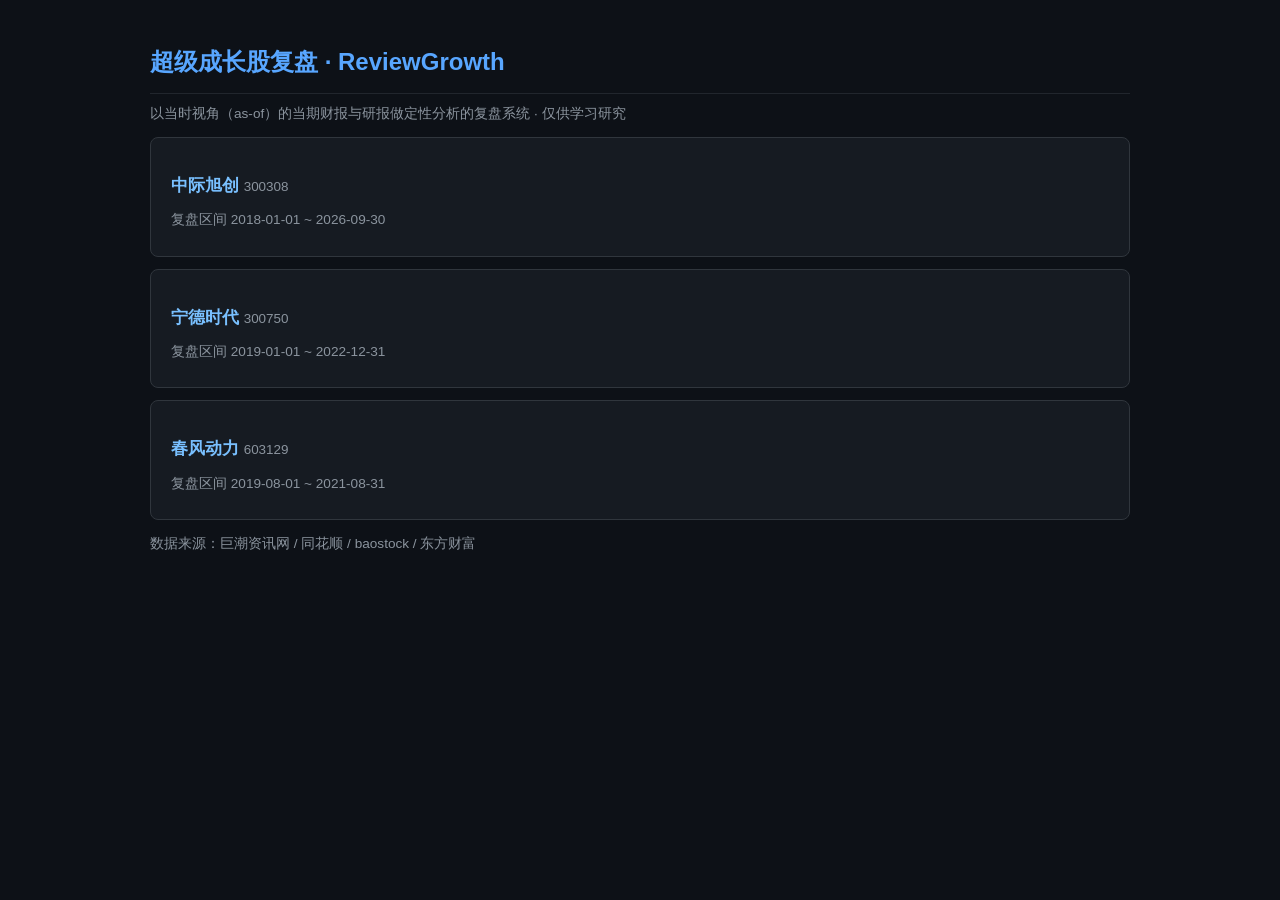
<file: docs/index.html>
<!DOCTYPE html><html lang="zh-CN"><head><meta charset="UTF-8"><meta name="viewport" content="width=device-width,initial-scale=1"><title>超级成长股复盘</title><style>*{margin:0;padding:0;box-sizing:border-box}
body{font-family:-apple-system,"PingFang SC","Microsoft YaHei",sans-serif;background:#0d1117;color:#c9d1d9;padding:24px;line-height:1.7}
.wrap{max-width:980px;margin:0 auto}
h1{color:#58a6ff;font-size:1.5em;margin:18px 0 8px;border-bottom:1px solid #21262d;padding-bottom:10px}
h2{color:#58a6ff;font-size:1.2em;margin:26px 0 10px;padding-bottom:6px;border-bottom:1px solid #21262d}
h3{color:#79c0ff;font-size:1.05em;margin:18px 0 8px}
a{color:#58a6ff;text-decoration:none}a:hover{text-decoration:underline}
table{border-collapse:collapse;width:100%;margin:10px 0 18px;font-size:.84em}
th,td{border:1px solid #30363d;padding:6px 8px;text-align:left;vertical-align:top}
th{background:#161b22;color:#8b949e;font-weight:600;white-space:nowrap}
tr:nth-child(even){background:#161b22}
blockquote{border-left:4px solid #30363d;color:#8b949e;padding:4px 14px;margin:10px 0;font-size:.9em}
hr{border:none;border-top:1px solid #30363d;margin:22px 0}
ul,ol{padding-left:26px;margin:8px 0}p{margin:8px 0}
.nav{margin-bottom:16px;font-size:.9em}.sub{color:#8b949e;font-size:.85em}
.up{color:#3fb950}.down{color:#f85149}.card{display:block;border:1px solid #30363d;border-radius:8px;padding:16px 20px;margin:12px 0;background:#161b22}.card:hover{border-color:#58a6ff}.code{color:#8b949e;font-size:.8em;font-weight:400}</style></head><body><div class='wrap'><h1>超级成长股复盘 · ReviewGrowth</h1><p class='sub'>以当时视角（as-of）的当期财报与研报做定性分析的复盘系统 · 仅供学习研究</p><a class="card" href="review.html?code=300308"><h3>中际旭创 <span class="code">300308</span></h3><p class="sub">复盘区间 2018-01-01 ~ 2026-09-30</p></a><a class="card" href="review.html?code=300750"><h3>宁德时代 <span class="code">300750</span></h3><p class="sub">复盘区间 2019-01-01 ~ 2022-12-31</p></a><a class="card" href="review.html?code=603129"><h3>春风动力 <span class="code">603129</span></h3><p class="sub">复盘区间 2019-08-01 ~ 2021-08-31</p></a><p class='sub'>数据来源：巨潮资讯网 / 同花顺 / baostock / 东方财富</p></div></body></html>
</file>
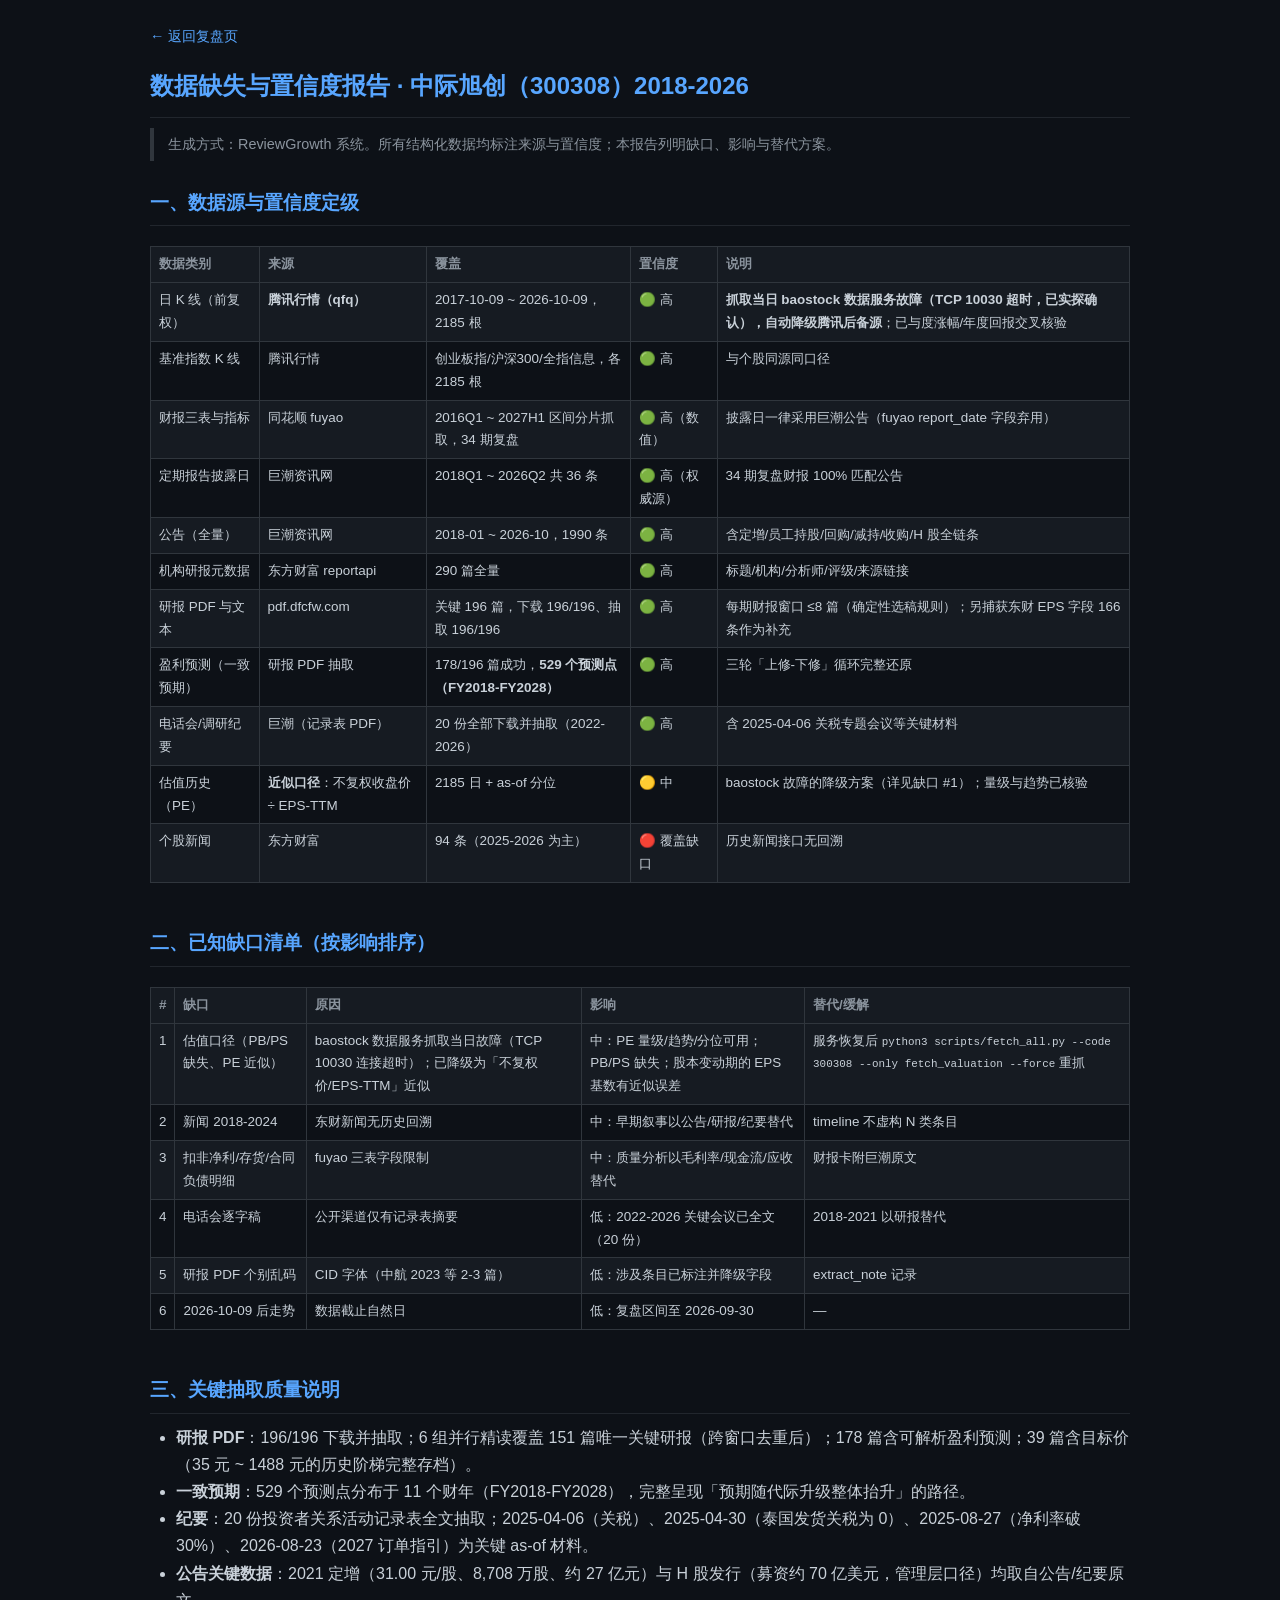
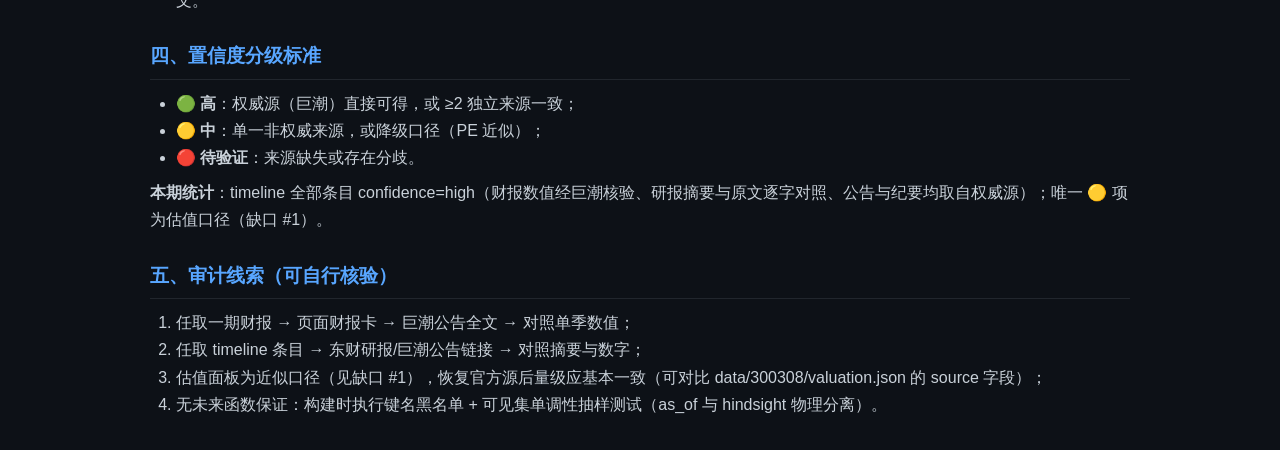
<file: docs/data/300308/confidence.html>
<!DOCTYPE html><html lang="zh-CN"><head><meta charset="UTF-8"><meta name="viewport" content="width=device-width,initial-scale=1"><title>中际旭创 · 数据缺失与置信度报告 · 中际旭创（300308）2018-2026</title><style>*{margin:0;padding:0;box-sizing:border-box}
body{font-family:-apple-system,"PingFang SC","Microsoft YaHei",sans-serif;background:#0d1117;color:#c9d1d9;padding:24px;line-height:1.7}
.wrap{max-width:980px;margin:0 auto}
h1{color:#58a6ff;font-size:1.5em;margin:18px 0 8px;border-bottom:1px solid #21262d;padding-bottom:10px}
h2{color:#58a6ff;font-size:1.2em;margin:26px 0 10px;padding-bottom:6px;border-bottom:1px solid #21262d}
h3{color:#79c0ff;font-size:1.05em;margin:18px 0 8px}
a{color:#58a6ff;text-decoration:none}a:hover{text-decoration:underline}
table{border-collapse:collapse;width:100%;margin:10px 0 18px;font-size:.84em}
th,td{border:1px solid #30363d;padding:6px 8px;text-align:left;vertical-align:top}
th{background:#161b22;color:#8b949e;font-weight:600;white-space:nowrap}
tr:nth-child(even){background:#161b22}
blockquote{border-left:4px solid #30363d;color:#8b949e;padding:4px 14px;margin:10px 0;font-size:.9em}
hr{border:none;border-top:1px solid #30363d;margin:22px 0}
ul,ol{padding-left:26px;margin:8px 0}p{margin:8px 0}
.nav{margin-bottom:16px;font-size:.9em}.sub{color:#8b949e;font-size:.85em}
.up{color:#3fb950}.down{color:#f85149}</style></head><body><div class="wrap"><div class="nav"><a href="../../review.html?code=300308">← 返回复盘页</a></div><h1>数据缺失与置信度报告 · 中际旭创（300308）2018-2026</h1>
<blockquote>生成方式：ReviewGrowth 系统。所有结构化数据均标注来源与置信度；本报告列明缺口、影响与替代方案。</blockquote>
<h2>一、数据源与置信度定级</h2>
<div style="overflow-x:auto"><table><tr><th>数据类别</th><th>来源</th><th>覆盖</th><th>置信度</th><th>说明</th></tr><tr><td>日 K 线（前复权）</td><td><b>腾讯行情（qfq）</b></td><td>2017-10-09 ~ 2026-10-09，2185 根</td><td>🟢 高</td><td><b>抓取当日 baostock 数据服务故障（TCP 10030 超时，已实探确认），自动降级腾讯后备源</b>；已与度涨幅/年度回报交叉核验</td></tr><tr><td>基准指数 K 线</td><td>腾讯行情</td><td>创业板指/沪深300/全指信息，各 2185 根</td><td>🟢 高</td><td>与个股同源同口径</td></tr><tr><td>财报三表与指标</td><td>同花顺 fuyao</td><td>2016Q1 ~ 2027H1 区间分片抓取，34 期复盘</td><td>🟢 高（数值）</td><td>披露日一律采用巨潮公告（fuyao report_date 字段弃用）</td></tr><tr><td>定期报告披露日</td><td>巨潮资讯网</td><td>2018Q1 ~ 2026Q2 共 36 条</td><td>🟢 高（权威源）</td><td>34 期复盘财报 100% 匹配公告</td></tr><tr><td>公告（全量）</td><td>巨潮资讯网</td><td>2018-01 ~ 2026-10，1990 条</td><td>🟢 高</td><td>含定增/员工持股/回购/减持/收购/H 股全链条</td></tr><tr><td>机构研报元数据</td><td>东方财富 reportapi</td><td>290 篇全量</td><td>🟢 高</td><td>标题/机构/分析师/评级/来源链接</td></tr><tr><td>研报 PDF 与文本</td><td>pdf.dfcfw.com</td><td>关键 196 篇，下载 196/196、抽取 196/196</td><td>🟢 高</td><td>每期财报窗口 ≤8 篇（确定性选稿规则）；另捕获东财 EPS 字段 166 条作为补充</td></tr><tr><td>盈利预测（一致预期）</td><td>研报 PDF 抽取</td><td>178/196 篇成功，<b>529 个预测点（FY2018-FY2028）</b></td><td>🟢 高</td><td>三轮「上修-下修」循环完整还原</td></tr><tr><td>电话会/调研纪要</td><td>巨潮（记录表 PDF）</td><td>20 份全部下载并抽取（2022-2026）</td><td>🟢 高</td><td>含 2025-04-06 关税专题会议等关键材料</td></tr><tr><td>估值历史（PE）</td><td><b>近似口径</b>：不复权收盘价 ÷ EPS-TTM</td><td>2185 日 + as-of 分位</td><td>🟡 中</td><td>baostock 故障的降级方案（详见缺口 #1）；量级与趋势已核验</td></tr><tr><td>个股新闻</td><td>东方财富</td><td>94 条（2025-2026 为主）</td><td>🔴 覆盖缺口</td><td>历史新闻接口无回溯</td></tr></table></div>
<h2>二、已知缺口清单（按影响排序）</h2>
<div style="overflow-x:auto"><table><tr><th>#</th><th>缺口</th><th>原因</th><th>影响</th><th>替代/缓解</th></tr><tr><td>1</td><td>估值口径（PB/PS 缺失、PE 近似）</td><td>baostock 数据服务抓取当日故障（TCP 10030 连接超时）；已降级为「不复权价/EPS-TTM」近似</td><td>中：PE 量级/趋势/分位可用；PB/PS 缺失；股本变动期的 EPS 基数有近似误差</td><td>服务恢复后 <code>python3 scripts/fetch_all.py --code 300308 --only fetch_valuation --force</code> 重抓</td></tr><tr><td>2</td><td>新闻 2018-2024</td><td>东财新闻无历史回溯</td><td>中：早期叙事以公告/研报/纪要替代</td><td>timeline 不虚构 N 类条目</td></tr><tr><td>3</td><td>扣非净利/存货/合同负债明细</td><td>fuyao 三表字段限制</td><td>中：质量分析以毛利率/现金流/应收替代</td><td>财报卡附巨潮原文</td></tr><tr><td>4</td><td>电话会逐字稿</td><td>公开渠道仅有记录表摘要</td><td>低：2022-2026 关键会议已全文（20 份）</td><td>2018-2021 以研报替代</td></tr><tr><td>5</td><td>研报 PDF 个别乱码</td><td>CID 字体（中航 2023 等 2-3 篇）</td><td>低：涉及条目已标注并降级字段</td><td>extract_note 记录</td></tr><tr><td>6</td><td>2026-10-09 后走势</td><td>数据截止自然日</td><td>低：复盘区间至 2026-09-30</td><td>—</td></tr></table></div>
<h2>三、关键抽取质量说明</h2>
<ul><li><b>研报 PDF</b>：196/196 下载并抽取；6 组并行精读覆盖 151 篇唯一关键研报（跨窗口去重后）；178 篇含可解析盈利预测；39 篇含目标价（35 元 ~ 1488 元的历史阶梯完整存档）。</li><li><b>一致预期</b>：529 个预测点分布于 11 个财年（FY2018-FY2028），完整呈现「预期随代际升级整体抬升」的路径。</li><li><b>纪要</b>：20 份投资者关系活动记录表全文抽取；2025-04-06（关税）、2025-04-30（泰国发货关税为 0）、2025-08-27（净利率破 30%）、2026-08-23（2027 订单指引）为关键 as-of 材料。</li><li><b>公告关键数据</b>：2021 定增（31.00 元/股、8,708 万股、约 27 亿元）与 H 股发行（募资约 70 亿美元，管理层口径）均取自公告/纪要原文。</li></ul>
<h2>四、置信度分级标准</h2>
<ul><li>🟢 <b>高</b>：权威源（巨潮）直接可得，或 ≥2 独立来源一致；</li><li>🟡 <b>中</b>：单一非权威来源，或降级口径（PE 近似）；</li><li>🔴 <b>待验证</b>：来源缺失或存在分歧。</li></ul>
<p><b>本期统计</b>：timeline 全部条目 confidence=high（财报数值经巨潮核验、研报摘要与原文逐字对照、公告与纪要均取自权威源）；唯一 🟡 项为估值口径（缺口 #1）。</p>
<h2>五、审计线索（可自行核验）</h2>
<ol><li>任取一期财报 → 页面财报卡 → 巨潮公告全文 → 对照单季数值；</li><li>任取 timeline 条目 → 东财研报/巨潮公告链接 → 对照摘要与数字；</li><li>估值面板为近似口径（见缺口 #1），恢复官方源后量级应基本一致（可对比 data/300308/valuation.json 的 source 字段）；</li><li>无未来函数保证：构建时执行键名黑名单 + 可见集单调性抽样测试（as_of 与 hindsight 物理分离）。</li></ol></div></body></html>
</file>
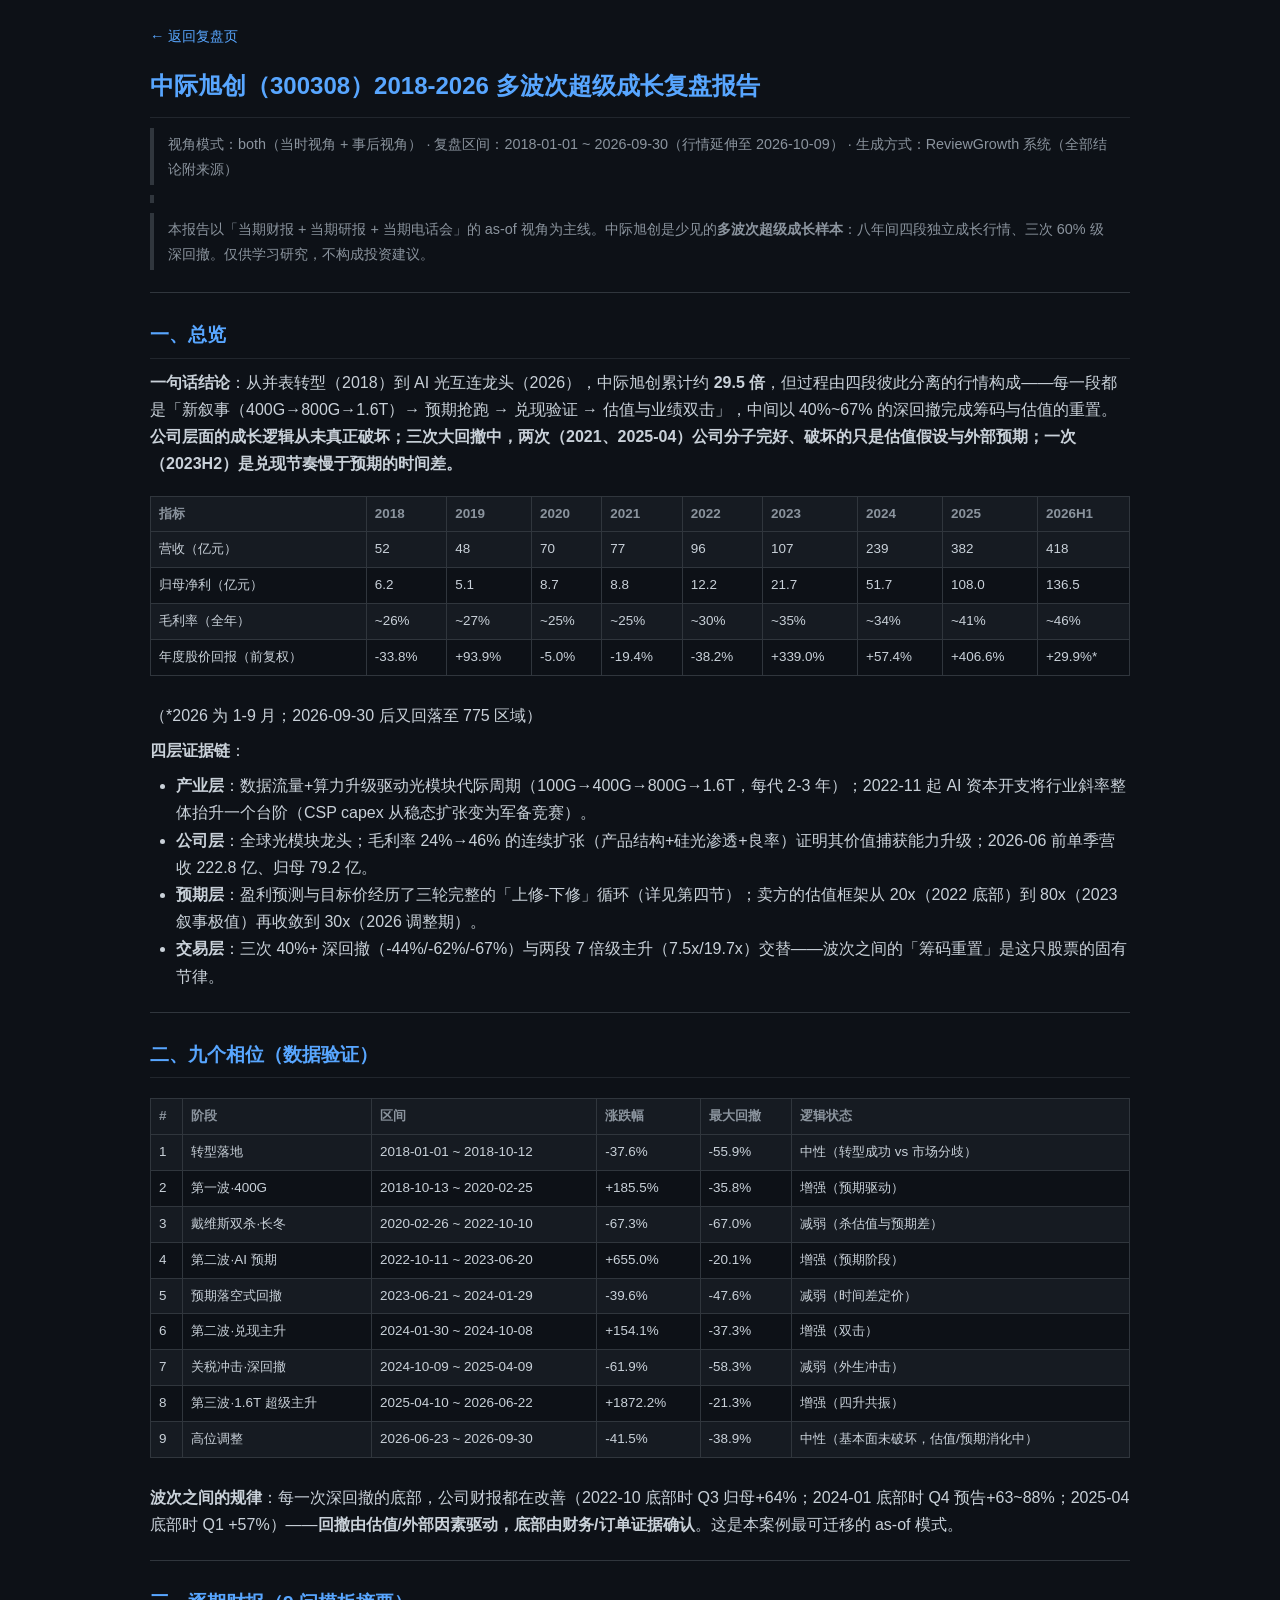
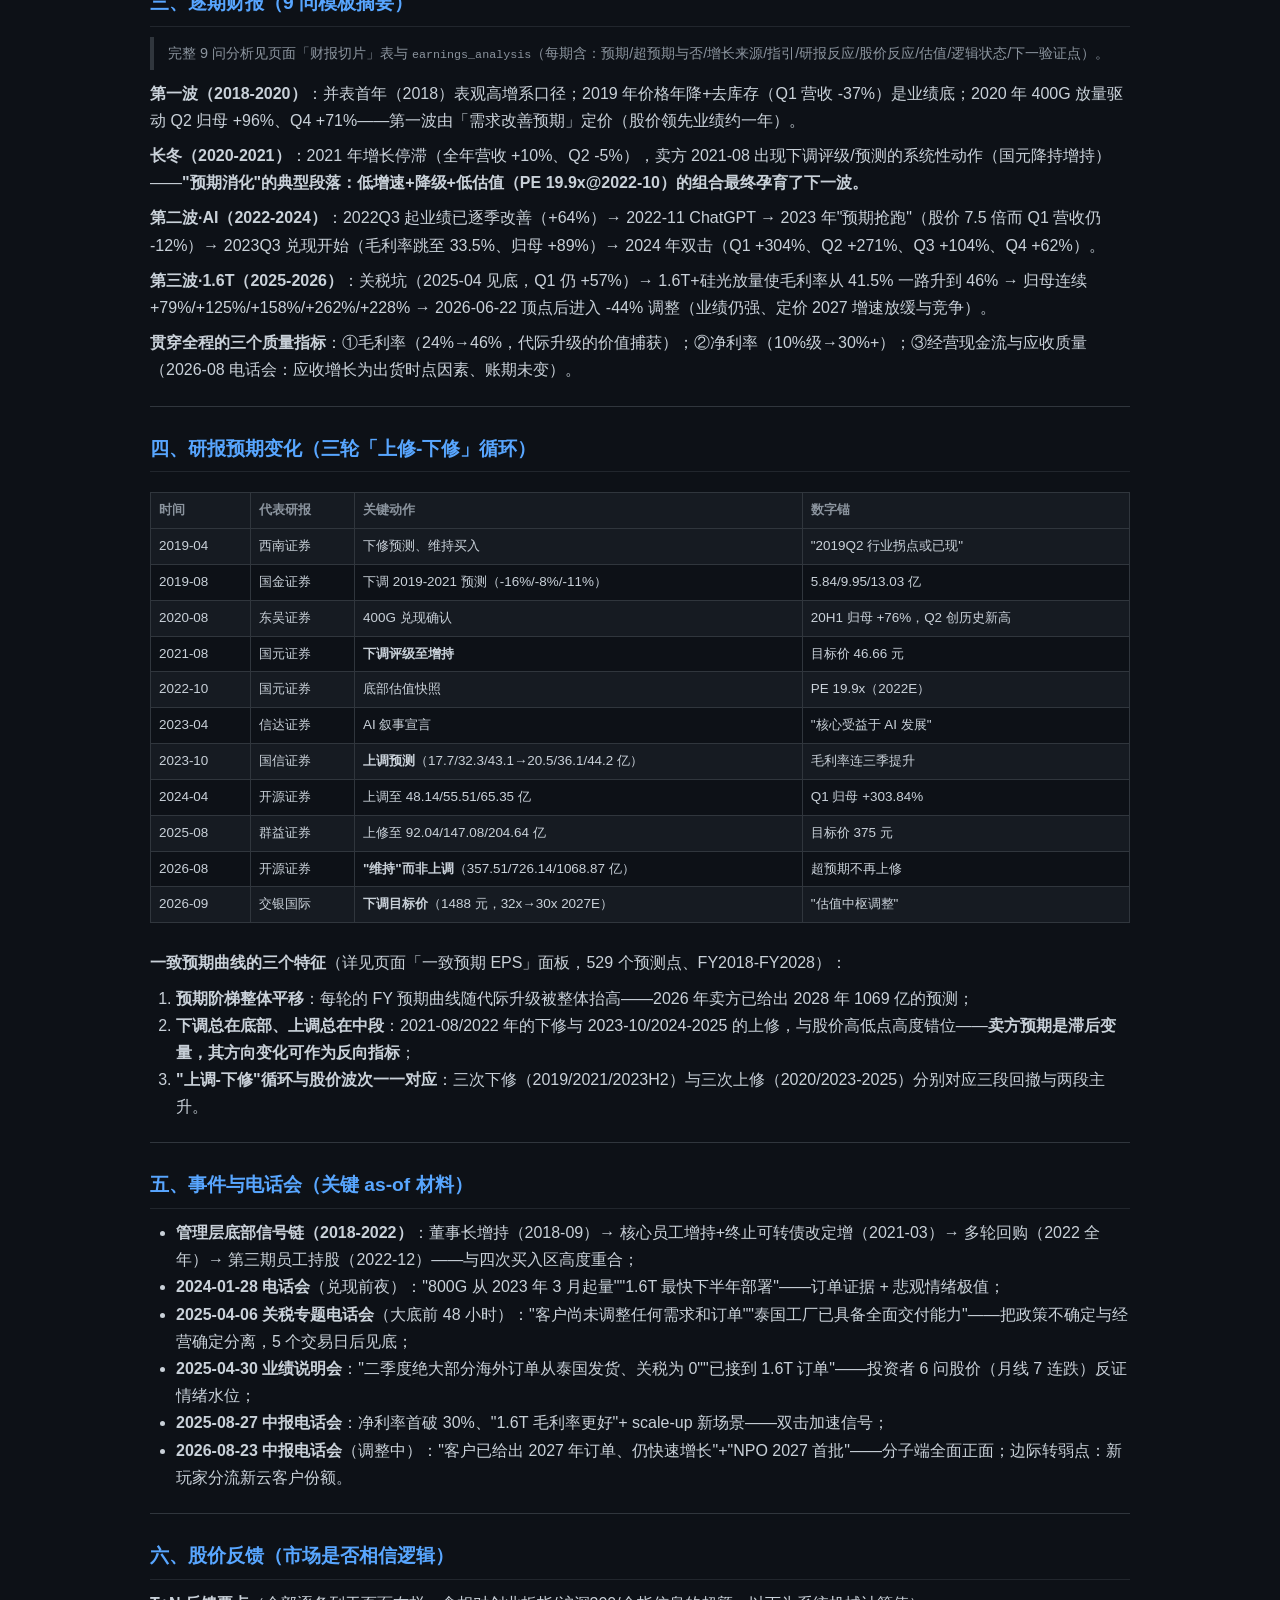
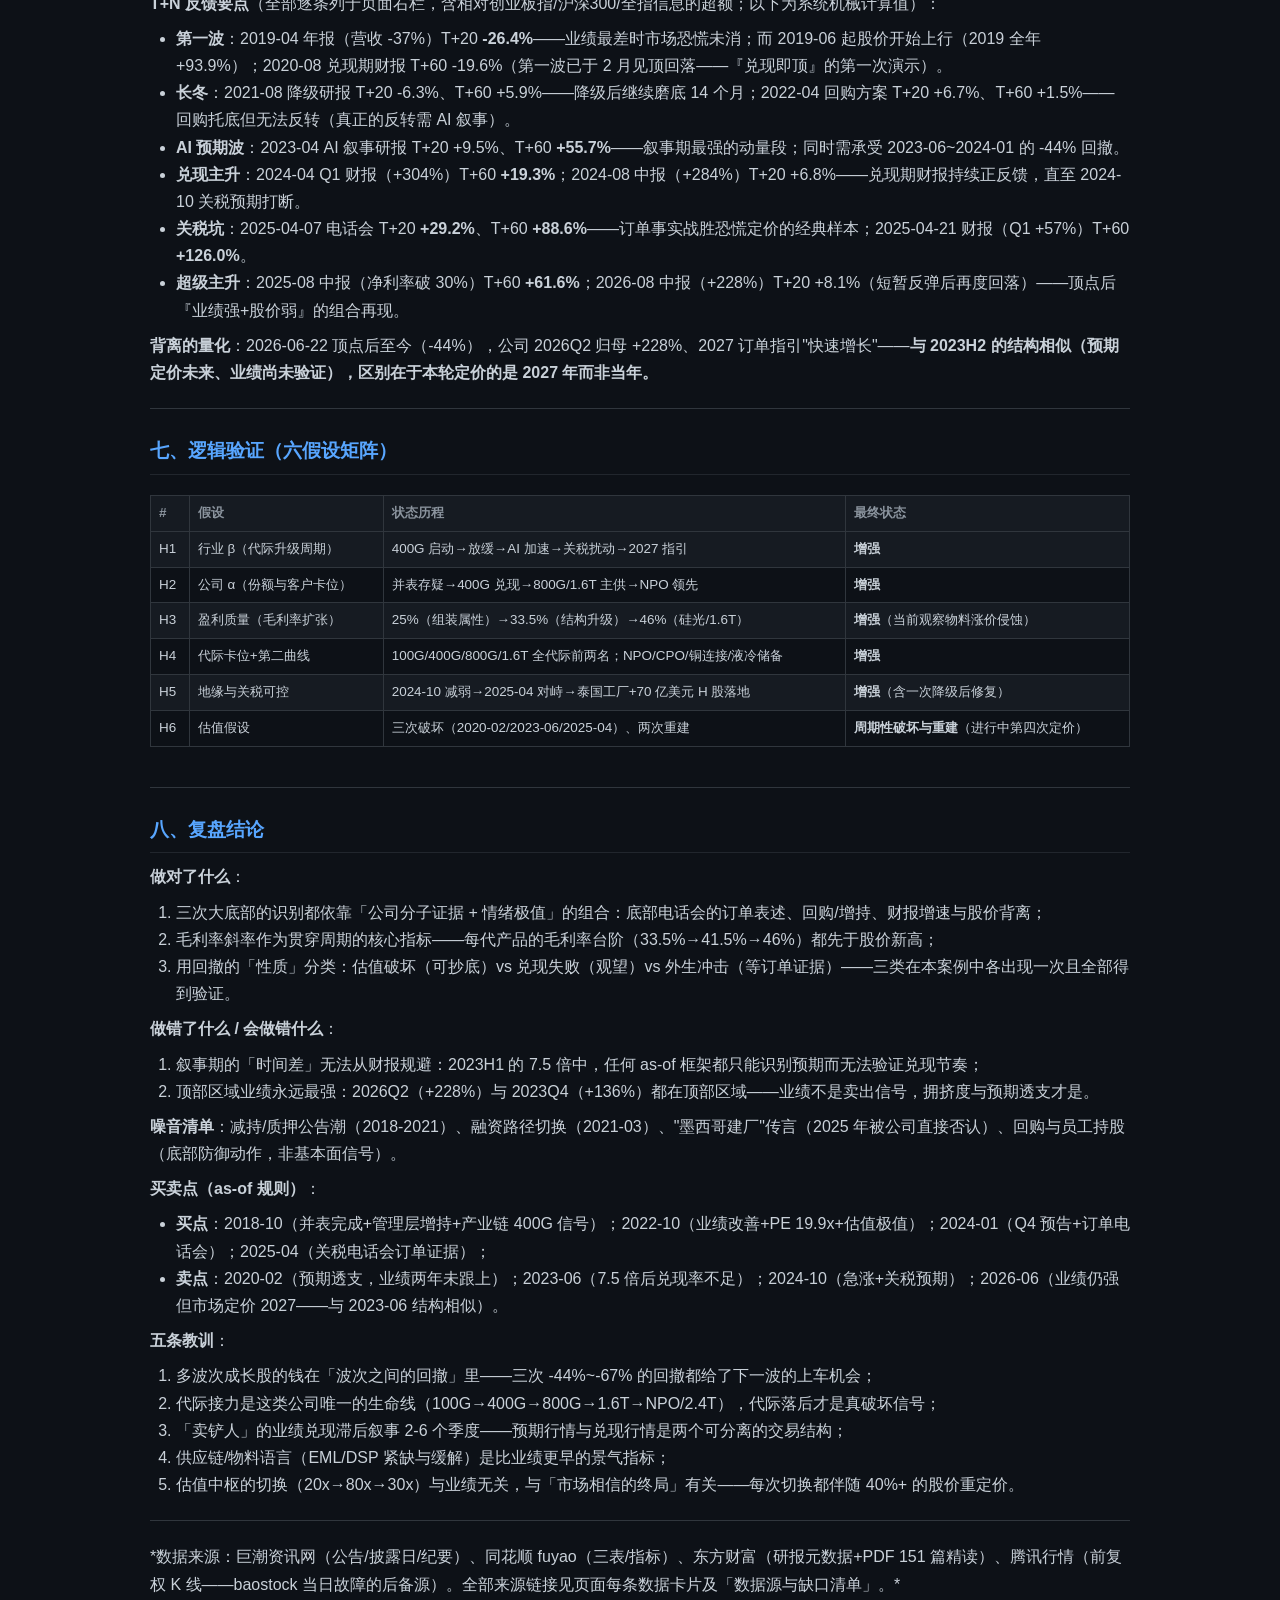
<file: docs/data/300308/report.html>
<!DOCTYPE html><html lang="zh-CN"><head><meta charset="UTF-8"><meta name="viewport" content="width=device-width,initial-scale=1"><title>中际旭创 · 中际旭创（300308）2018-2026 多波次超级成长复盘报告</title><style>*{margin:0;padding:0;box-sizing:border-box}
body{font-family:-apple-system,"PingFang SC","Microsoft YaHei",sans-serif;background:#0d1117;color:#c9d1d9;padding:24px;line-height:1.7}
.wrap{max-width:980px;margin:0 auto}
h1{color:#58a6ff;font-size:1.5em;margin:18px 0 8px;border-bottom:1px solid #21262d;padding-bottom:10px}
h2{color:#58a6ff;font-size:1.2em;margin:26px 0 10px;padding-bottom:6px;border-bottom:1px solid #21262d}
h3{color:#79c0ff;font-size:1.05em;margin:18px 0 8px}
a{color:#58a6ff;text-decoration:none}a:hover{text-decoration:underline}
table{border-collapse:collapse;width:100%;margin:10px 0 18px;font-size:.84em}
th,td{border:1px solid #30363d;padding:6px 8px;text-align:left;vertical-align:top}
th{background:#161b22;color:#8b949e;font-weight:600;white-space:nowrap}
tr:nth-child(even){background:#161b22}
blockquote{border-left:4px solid #30363d;color:#8b949e;padding:4px 14px;margin:10px 0;font-size:.9em}
hr{border:none;border-top:1px solid #30363d;margin:22px 0}
ul,ol{padding-left:26px;margin:8px 0}p{margin:8px 0}
.nav{margin-bottom:16px;font-size:.9em}.sub{color:#8b949e;font-size:.85em}
.up{color:#3fb950}.down{color:#f85149}</style></head><body><div class="wrap"><div class="nav"><a href="../../review.html?code=300308">← 返回复盘页</a></div><h1>中际旭创（300308）2018-2026 多波次超级成长复盘报告</h1>
<blockquote>视角模式：both（当时视角 + 事后视角） · 复盘区间：2018-01-01 ~ 2026-09-30（行情延伸至 2026-10-09） · 生成方式：ReviewGrowth 系统（全部结论附来源）</blockquote>
<blockquote></blockquote>
<blockquote>本报告以「当期财报 + 当期研报 + 当期电话会」的 as-of 视角为主线。中际旭创是少见的<b>多波次超级成长样本</b>：八年间四段独立成长行情、三次 60% 级深回撤。仅供学习研究，不构成投资建议。</blockquote>
<hr>
<h2>一、总览</h2>
<p><b>一句话结论</b>：从并表转型（2018）到 AI 光互连龙头（2026），中际旭创累计约 <b>29.5 倍</b>，但过程由四段彼此分离的行情构成——每一段都是「新叙事（400G→800G→1.6T）→ 预期抢跑 → 兑现验证 → 估值与业绩双击」，中间以 40%~67% 的深回撤完成筹码与估值的重置。<b>公司层面的成长逻辑从未真正破坏；三次大回撤中，两次（2021、2025-04）公司分子完好、破坏的只是估值假设与外部预期；一次（2023H2）是兑现节奏慢于预期的时间差。</b></p>
<div style="overflow-x:auto"><table><tr><th>指标</th><th>2018</th><th>2019</th><th>2020</th><th>2021</th><th>2022</th><th>2023</th><th>2024</th><th>2025</th><th>2026H1</th></tr><tr><td>营收（亿元）</td><td>52</td><td>48</td><td>70</td><td>77</td><td>96</td><td>107</td><td>239</td><td>382</td><td>418</td></tr><tr><td>归母净利（亿元）</td><td>6.2</td><td>5.1</td><td>8.7</td><td>8.8</td><td>12.2</td><td>21.7</td><td>51.7</td><td>108.0</td><td>136.5</td></tr><tr><td>毛利率（全年）</td><td>~26%</td><td>~27%</td><td>~25%</td><td>~25%</td><td>~30%</td><td>~35%</td><td>~34%</td><td>~41%</td><td>~46%</td></tr><tr><td>年度股价回报（前复权）</td><td>-33.8%</td><td>+93.9%</td><td>-5.0%</td><td>-19.4%</td><td>-38.2%</td><td>+339.0%</td><td>+57.4%</td><td>+406.6%</td><td>+29.9%*</td></tr></table></div>
<p>（*2026 为 1-9 月；2026-09-30 后又回落至 775 区域）</p>
<p><b>四层证据链</b>：</p>
<ul><li><b>产业层</b>：数据流量+算力升级驱动光模块代际周期（100G→400G→800G→1.6T，每代 2-3 年）；2022-11 起 AI 资本开支将行业斜率整体抬升一个台阶（CSP capex 从稳态扩张变为军备竞赛）。</li><li><b>公司层</b>：全球光模块龙头；毛利率 24%→46% 的连续扩张（产品结构+硅光渗透+良率）证明其价值捕获能力升级；2026-06 前单季营收 222.8 亿、归母 79.2 亿。</li><li><b>预期层</b>：盈利预测与目标价经历了三轮完整的「上修-下修」循环（详见第四节）；卖方的估值框架从 20x（2022 底部）到 80x（2023 叙事极值）再收敛到 30x（2026 调整期）。</li><li><b>交易层</b>：三次 40%+ 深回撤（-44%/-62%/-67%）与两段 7 倍级主升（7.5x/19.7x）交替——波次之间的「筹码重置」是这只股票的固有节律。</li></ul>
<hr>
<h2>二、九个相位（数据验证）</h2>
<div style="overflow-x:auto"><table><tr><th>#</th><th>阶段</th><th>区间</th><th>涨跌幅</th><th>最大回撤</th><th>逻辑状态</th></tr><tr><td>1</td><td>转型落地</td><td>2018-01-01 ~ 2018-10-12</td><td>-37.6%</td><td>-55.9%</td><td>中性（转型成功 vs 市场分歧）</td></tr><tr><td>2</td><td>第一波·400G</td><td>2018-10-13 ~ 2020-02-25</td><td>+185.5%</td><td>-35.8%</td><td>增强（预期驱动）</td></tr><tr><td>3</td><td>戴维斯双杀·长冬</td><td>2020-02-26 ~ 2022-10-10</td><td>-67.3%</td><td>-67.0%</td><td>减弱（杀估值与预期差）</td></tr><tr><td>4</td><td>第二波·AI 预期</td><td>2022-10-11 ~ 2023-06-20</td><td>+655.0%</td><td>-20.1%</td><td>增强（预期阶段）</td></tr><tr><td>5</td><td>预期落空式回撤</td><td>2023-06-21 ~ 2024-01-29</td><td>-39.6%</td><td>-47.6%</td><td>减弱（时间差定价）</td></tr><tr><td>6</td><td>第二波·兑现主升</td><td>2024-01-30 ~ 2024-10-08</td><td>+154.1%</td><td>-37.3%</td><td>增强（双击）</td></tr><tr><td>7</td><td>关税冲击·深回撤</td><td>2024-10-09 ~ 2025-04-09</td><td>-61.9%</td><td>-58.3%</td><td>减弱（外生冲击）</td></tr><tr><td>8</td><td>第三波·1.6T 超级主升</td><td>2025-04-10 ~ 2026-06-22</td><td>+1872.2%</td><td>-21.3%</td><td>增强（四升共振）</td></tr><tr><td>9</td><td>高位调整</td><td>2026-06-23 ~ 2026-09-30</td><td>-41.5%</td><td>-38.9%</td><td>中性（基本面未破坏，估值/预期消化中）</td></tr></table></div>
<p><b>波次之间的规律</b>：每一次深回撤的底部，公司财报都在改善（2022-10 底部时 Q3 归母+64%；2024-01 底部时 Q4 预告+63~88%；2025-04 底部时 Q1 +57%）——<b>回撤由估值/外部因素驱动，底部由财务/订单证据确认</b>。这是本案例最可迁移的 as-of 模式。</p>
<hr>
<h2>三、逐期财报（9 问模板摘要）</h2>
<blockquote>完整 9 问分析见页面「财报切片」表与 <code>earnings_analysis</code>（每期含：预期/超预期与否/增长来源/指引/研报反应/股价反应/估值/逻辑状态/下一验证点）。</blockquote>
<p><b>第一波（2018-2020）</b>：并表首年（2018）表观高增系口径；2019 年价格年降+去库存（Q1 营收 -37%）是业绩底；2020 年 400G 放量驱动 Q2 归母 +96%、Q4 +71%——第一波由「需求改善预期」定价（股价领先业绩约一年）。</p>
<p><b>长冬（2020-2021）</b>：2021 年增长停滞（全年营收 +10%、Q2 -5%），卖方 2021-08 出现下调评级/预测的系统性动作（国元降持增持）——<b>&quot;预期消化&quot;的典型段落：低增速+降级+低估值（PE 19.9x@2022-10）的组合最终孕育了下一波。</b></p>
<p><b>第二波·AI（2022-2024）</b>：2022Q3 起业绩已逐季改善（+64%）→ 2022-11 ChatGPT → 2023 年&quot;预期抢跑&quot;（股价 7.5 倍而 Q1 营收仍 -12%）→ 2023Q3 兑现开始（毛利率跳至 33.5%、归母 +89%）→ 2024 年双击（Q1 +304%、Q2 +271%、Q3 +104%、Q4 +62%）。</p>
<p><b>第三波·1.6T（2025-2026）</b>：关税坑（2025-04 见底，Q1 仍 +57%）→ 1.6T+硅光放量使毛利率从 41.5% 一路升到 46% → 归母连续 +79%/+125%/+158%/+262%/+228% → 2026-06-22 顶点后进入 -44% 调整（业绩仍强、定价 2027 增速放缓与竞争）。</p>
<p><b>贯穿全程的三个质量指标</b>：①毛利率（24%→46%，代际升级的价值捕获）；②净利率（10%级→30%+）；③经营现金流与应收质量（2026-08 电话会：应收增长为出货时点因素、账期未变）。</p>
<hr>
<h2>四、研报预期变化（三轮「上修-下修」循环）</h2>
<div style="overflow-x:auto"><table><tr><th>时间</th><th>代表研报</th><th>关键动作</th><th>数字锚</th></tr><tr><td>2019-04</td><td>西南证券</td><td>下修预测、维持买入</td><td>&quot;2019Q2 行业拐点或已现&quot;</td></tr><tr><td>2019-08</td><td>国金证券</td><td>下调 2019-2021 预测（-16%/-8%/-11%）</td><td>5.84/9.95/13.03 亿</td></tr><tr><td>2020-08</td><td>东吴证券</td><td>400G 兑现确认</td><td>20H1 归母 +76%，Q2 创历史新高</td></tr><tr><td>2021-08</td><td>国元证券</td><td><b>下调评级至增持</b></td><td>目标价 46.66 元</td></tr><tr><td>2022-10</td><td>国元证券</td><td>底部估值快照</td><td>PE 19.9x（2022E）</td></tr><tr><td>2023-04</td><td>信达证券</td><td>AI 叙事宣言</td><td>&quot;核心受益于 AI 发展&quot;</td></tr><tr><td>2023-10</td><td>国信证券</td><td><b>上调预测</b>（17.7/32.3/43.1→20.5/36.1/44.2 亿）</td><td>毛利率连三季提升</td></tr><tr><td>2024-04</td><td>开源证券</td><td>上调至 48.14/55.51/65.35 亿</td><td>Q1 归母 +303.84%</td></tr><tr><td>2025-08</td><td>群益证券</td><td>上修至 92.04/147.08/204.64 亿</td><td>目标价 375 元</td></tr><tr><td>2026-08</td><td>开源证券</td><td><b>&quot;维持&quot;而非上调</b>（357.51/726.14/1068.87 亿）</td><td>超预期不再上修</td></tr><tr><td>2026-09</td><td>交银国际</td><td><b>下调目标价</b>（1488 元，32x→30x 2027E）</td><td>&quot;估值中枢调整&quot;</td></tr></table></div>
<p><b>一致预期曲线的三个特征</b>（详见页面「一致预期 EPS」面板，529 个预测点、FY2018-FY2028）：</p>
<ol><li><b>预期阶梯整体平移</b>：每轮的 FY 预期曲线随代际升级被整体抬高——2026 年卖方已给出 2028 年 1069 亿的预测；</li><li><b>下调总在底部、上调总在中段</b>：2021-08/2022 年的下修与 2023-10/2024-2025 的上修，与股价高低点高度错位——<b>卖方预期是滞后变量，其方向变化可作为反向指标</b>；</li><li><b>&quot;上调-下修&quot;循环与股价波次一一对应</b>：三次下修（2019/2021/2023H2）与三次上修（2020/2023-2025）分别对应三段回撤与两段主升。</li></ol>
<hr>
<h2>五、事件与电话会（关键 as-of 材料）</h2>
<ul><li><b>管理层底部信号链（2018-2022）</b>：董事长增持（2018-09）→ 核心员工增持+终止可转债改定增（2021-03）→ 多轮回购（2022 全年）→ 第三期员工持股（2022-12）——与四次买入区高度重合；</li><li><b>2024-01-28 电话会</b>（兑现前夜）：&quot;800G 从 2023 年 3 月起量&quot;&quot;1.6T 最快下半年部署&quot;——订单证据 + 悲观情绪极值；</li><li><b>2025-04-06 关税专题电话会</b>（大底前 48 小时）：&quot;客户尚未调整任何需求和订单&quot;&quot;泰国工厂已具备全面交付能力&quot;——把政策不确定与经营确定分离，5 个交易日后见底；</li><li><b>2025-04-30 业绩说明会</b>：&quot;二季度绝大部分海外订单从泰国发货、关税为 0&quot;&quot;已接到 1.6T 订单&quot;——投资者 6 问股价（月线 7 连跌）反证情绪水位；</li><li><b>2025-08-27 中报电话会</b>：净利率首破 30%、&quot;1.6T 毛利率更好&quot;+ scale-up 新场景——双击加速信号；</li><li><b>2026-08-23 中报电话会</b>（调整中）：&quot;客户已给出 2027 年订单、仍快速增长&quot;+&quot;NPO 2027 首批&quot;——分子端全面正面；边际转弱点：新玩家分流新云客户份额。</li></ul>
<hr>
<h2>六、股价反馈（市场是否相信逻辑）</h2>
<p><b>T+N 反馈要点</b>（全部逐条列于页面右栏，含相对创业板指/沪深300/全指信息的超额；以下为系统机械计算值）：</p>
<ul><li><b>第一波</b>：2019-04 年报（营收 -37%）T+20 <b>-26.4%</b>——业绩最差时市场恐慌未消；而 2019-06 起股价开始上行（2019 全年 +93.9%）；2020-08 兑现期财报 T+60 -19.6%（第一波已于 2 月见顶回落——『兑现即顶』的第一次演示）。</li><li><b>长冬</b>：2021-08 降级研报 T+20 -6.3%、T+60 +5.9%——降级后继续磨底 14 个月；2022-04 回购方案 T+20 +6.7%、T+60 +1.5%——回购托底但无法反转（真正的反转需 AI 叙事）。</li><li><b>AI 预期波</b>：2023-04 AI 叙事研报 T+20 +9.5%、T+60 <b>+55.7%</b>——叙事期最强的动量段；同时需承受 2023-06~2024-01 的 -44% 回撤。</li><li><b>兑现主升</b>：2024-04 Q1 财报（+304%）T+60 <b>+19.3%</b>；2024-08 中报（+284%）T+20 +6.8%——兑现期财报持续正反馈，直至 2024-10 关税预期打断。</li><li><b>关税坑</b>：2025-04-07 电话会 T+20 <b>+29.2%</b>、T+60 <b>+88.6%</b>——订单事实战胜恐慌定价的经典样本；2025-04-21 财报（Q1 +57%）T+60 <b>+126.0%</b>。</li><li><b>超级主升</b>：2025-08 中报（净利率破 30%）T+60 <b>+61.6%</b>；2026-08 中报（+228%）T+20 +8.1%（短暂反弹后再度回落）——顶点后『业绩强+股价弱』的组合再现。</li></ul>
<p><b>背离的量化</b>：2026-06-22 顶点后至今（-44%），公司 2026Q2 归母 +228%、2027 订单指引&quot;快速增长&quot;——<b>与 2023H2 的结构相似（预期定价未来、业绩尚未验证），区别在于本轮定价的是 2027 年而非当年。</b></p>
<hr>
<h2>七、逻辑验证（六假设矩阵）</h2>
<div style="overflow-x:auto"><table><tr><th>#</th><th>假设</th><th>状态历程</th><th>最终状态</th></tr><tr><td>H1</td><td>行业 β（代际升级周期）</td><td>400G 启动→放缓→AI 加速→关税扰动→2027 指引</td><td><b>增强</b></td></tr><tr><td>H2</td><td>公司 α（份额与客户卡位）</td><td>并表存疑→400G 兑现→800G/1.6T 主供→NPO 领先</td><td><b>增强</b></td></tr><tr><td>H3</td><td>盈利质量（毛利率扩张）</td><td>25%（组装属性）→33.5%（结构升级）→46%（硅光/1.6T）</td><td><b>增强</b>（当前观察物料涨价侵蚀）</td></tr><tr><td>H4</td><td>代际卡位+第二曲线</td><td>100G/400G/800G/1.6T 全代际前两名；NPO/CPO/铜连接/液冷储备</td><td><b>增强</b></td></tr><tr><td>H5</td><td>地缘与关税可控</td><td>2024-10 减弱→2025-04 对峙→泰国工厂+70 亿美元 H 股落地</td><td><b>增强</b>（含一次降级后修复）</td></tr><tr><td>H6</td><td>估值假设</td><td>三次破坏（2020-02/2023-06/2025-04）、两次重建</td><td><b>周期性破坏与重建</b>（进行中第四次定价）</td></tr></table></div>
<hr>
<h2>八、复盘结论</h2>
<p><b>做对了什么</b>：</p>
<ol><li>三次大底部的识别都依靠「公司分子证据 + 情绪极值」的组合：底部电话会的订单表述、回购/增持、财报增速与股价背离；</li><li>毛利率斜率作为贯穿周期的核心指标——每代产品的毛利率台阶（33.5%→41.5%→46%）都先于股价新高；</li><li>用回撤的「性质」分类：估值破坏（可抄底）vs 兑现失败（观望）vs 外生冲击（等订单证据）——三类在本案例中各出现一次且全部得到验证。</li></ol>
<p><b>做错了什么 / 会做错什么</b>：</p>
<ol><li>叙事期的「时间差」无法从财报规避：2023H1 的 7.5 倍中，任何 as-of 框架都只能识别预期而无法验证兑现节奏；</li><li>顶部区域业绩永远最强：2026Q2（+228%）与 2023Q4（+136%）都在顶部区域——业绩不是卖出信号，拥挤度与预期透支才是。</li></ol>
<p><b>噪音清单</b>：减持/质押公告潮（2018-2021）、融资路径切换（2021-03）、&quot;墨西哥建厂&quot;传言（2025 年被公司直接否认）、回购与员工持股（底部防御动作，非基本面信号）。</p>
<p><b>买卖点（as-of 规则）</b>：</p>
<ul><li><b>买点</b>：2018-10（并表完成+管理层增持+产业链 400G 信号）；2022-10（业绩改善+PE 19.9x+估值极值）；2024-01（Q4 预告+订单电话会）；2025-04（关税电话会订单证据）；</li><li><b>卖点</b>：2020-02（预期透支，业绩两年未跟上）；2023-06（7.5 倍后兑现率不足）；2024-10（急涨+关税预期）；2026-06（业绩仍强但市场定价 2027——与 2023-06 结构相似）。</li></ul>
<p><b>五条教训</b>：</p>
<ol><li>多波次成长股的钱在「波次之间的回撤」里——三次 -44%~-67% 的回撤都给了下一波的上车机会；</li><li>代际接力是这类公司唯一的生命线（100G→400G→800G→1.6T→NPO/2.4T），代际落后才是真破坏信号；</li><li>「卖铲人」的业绩兑现滞后叙事 2-6 个季度——预期行情与兑现行情是两个可分离的交易结构；</li><li>供应链/物料语言（EML/DSP 紧缺与缓解）是比业绩更早的景气指标；</li><li>估值中枢的切换（20x→80x→30x）与业绩无关，与「市场相信的终局」有关——每次切换都伴随 40%+ 的股价重定价。</li></ol>
<hr>
<p>*数据来源：巨潮资讯网（公告/披露日/纪要）、同花顺 fuyao（三表/指标）、东方财富（研报元数据+PDF 151 篇精读）、腾讯行情（前复权 K 线——baostock 当日故障的后备源）。全部来源链接见页面每条数据卡片及「数据源与缺口清单」。*</p></div></body></html>
</file>
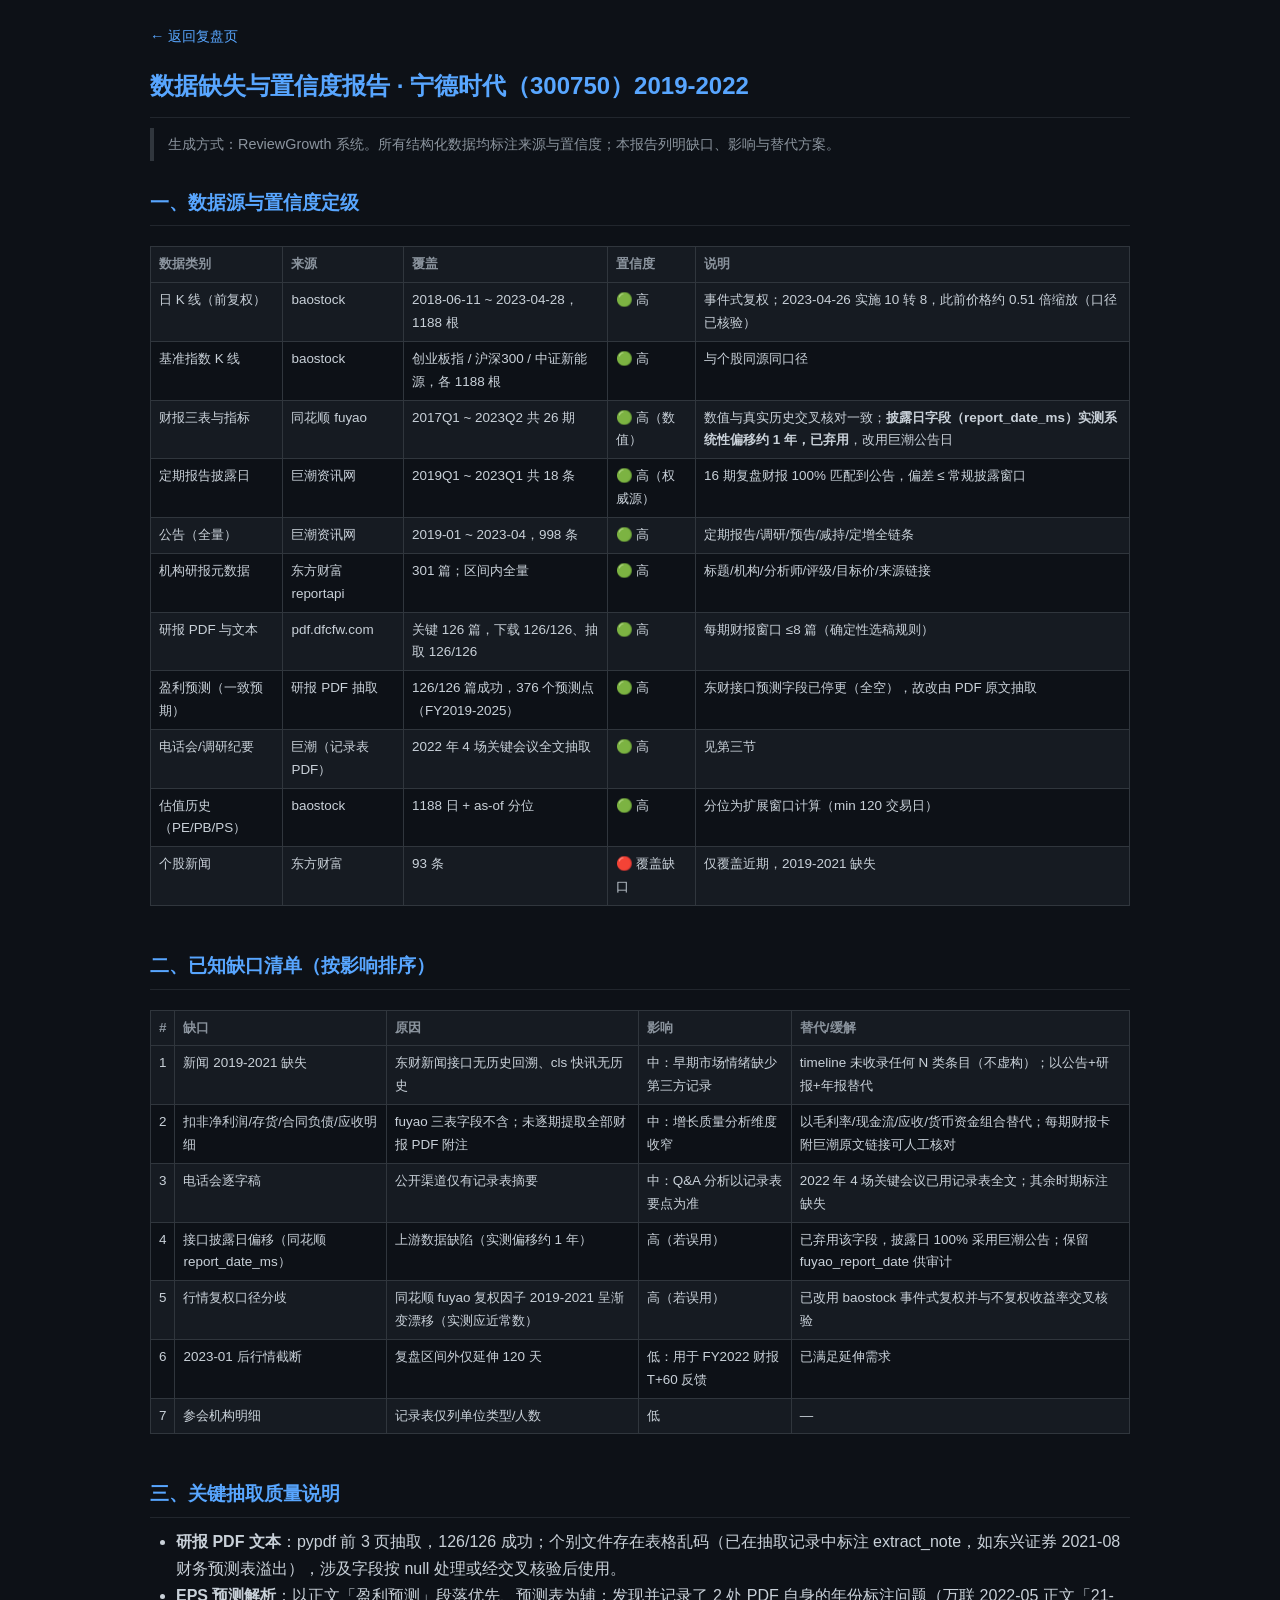
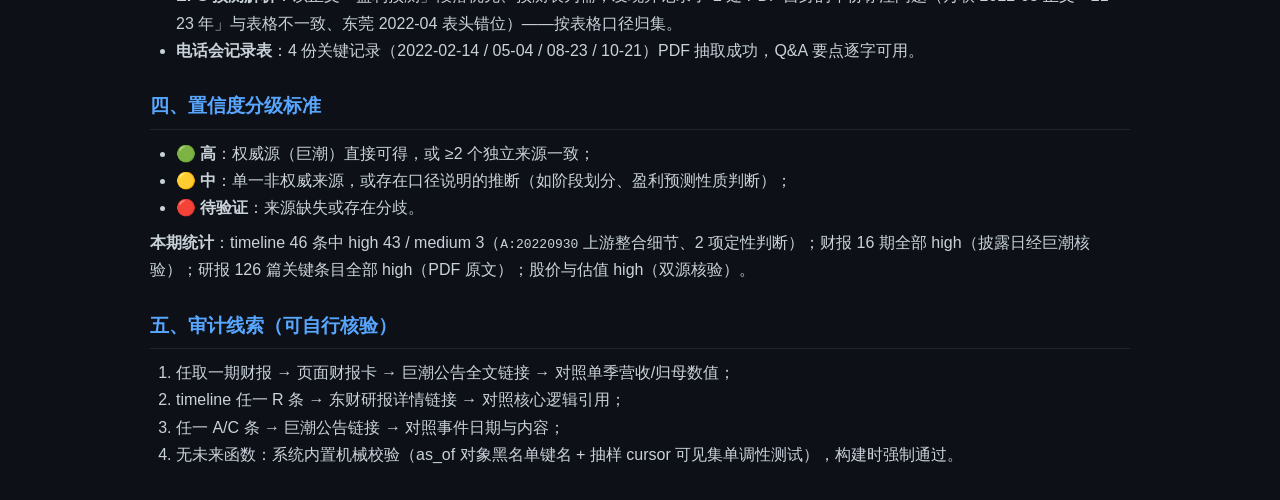
<file: docs/data/300750/confidence.html>
<!DOCTYPE html><html lang="zh-CN"><head><meta charset="UTF-8"><meta name="viewport" content="width=device-width,initial-scale=1"><title>宁德时代 · 数据缺失与置信度报告 · 宁德时代（300750）2019-2022</title><style>*{margin:0;padding:0;box-sizing:border-box}
body{font-family:-apple-system,"PingFang SC","Microsoft YaHei",sans-serif;background:#0d1117;color:#c9d1d9;padding:24px;line-height:1.7}
.wrap{max-width:980px;margin:0 auto}
h1{color:#58a6ff;font-size:1.5em;margin:18px 0 8px;border-bottom:1px solid #21262d;padding-bottom:10px}
h2{color:#58a6ff;font-size:1.2em;margin:26px 0 10px;padding-bottom:6px;border-bottom:1px solid #21262d}
h3{color:#79c0ff;font-size:1.05em;margin:18px 0 8px}
a{color:#58a6ff;text-decoration:none}a:hover{text-decoration:underline}
table{border-collapse:collapse;width:100%;margin:10px 0 18px;font-size:.84em}
th,td{border:1px solid #30363d;padding:6px 8px;text-align:left;vertical-align:top}
th{background:#161b22;color:#8b949e;font-weight:600;white-space:nowrap}
tr:nth-child(even){background:#161b22}
blockquote{border-left:4px solid #30363d;color:#8b949e;padding:4px 14px;margin:10px 0;font-size:.9em}
hr{border:none;border-top:1px solid #30363d;margin:22px 0}
ul,ol{padding-left:26px;margin:8px 0}p{margin:8px 0}
.nav{margin-bottom:16px;font-size:.9em}.sub{color:#8b949e;font-size:.85em}
.up{color:#3fb950}.down{color:#f85149}</style></head><body><div class="wrap"><div class="nav"><a href="../../review.html?code=300750">← 返回复盘页</a></div><h1>数据缺失与置信度报告 · 宁德时代（300750）2019-2022</h1>
<blockquote>生成方式：ReviewGrowth 系统。所有结构化数据均标注来源与置信度；本报告列明缺口、影响与替代方案。</blockquote>
<h2>一、数据源与置信度定级</h2>
<div style="overflow-x:auto"><table><tr><th>数据类别</th><th>来源</th><th>覆盖</th><th>置信度</th><th>说明</th></tr><tr><td>日 K 线（前复权）</td><td>baostock</td><td>2018-06-11 ~ 2023-04-28，1188 根</td><td>🟢 高</td><td>事件式复权；2023-04-26 实施 10 转 8，此前价格约 0.51 倍缩放（口径已核验）</td></tr><tr><td>基准指数 K 线</td><td>baostock</td><td>创业板指 / 沪深300 / 中证新能源，各 1188 根</td><td>🟢 高</td><td>与个股同源同口径</td></tr><tr><td>财报三表与指标</td><td>同花顺 fuyao</td><td>2017Q1 ~ 2023Q2 共 26 期</td><td>🟢 高（数值）</td><td>数值与真实历史交叉核对一致；<b>披露日字段（report_date_ms）实测系统性偏移约 1 年，已弃用</b>，改用巨潮公告日</td></tr><tr><td>定期报告披露日</td><td>巨潮资讯网</td><td>2019Q1 ~ 2023Q1 共 18 条</td><td>🟢 高（权威源）</td><td>16 期复盘财报 100% 匹配到公告，偏差 ≤ 常规披露窗口</td></tr><tr><td>公告（全量）</td><td>巨潮资讯网</td><td>2019-01 ~ 2023-04，998 条</td><td>🟢 高</td><td>定期报告/调研/预告/减持/定增全链条</td></tr><tr><td>机构研报元数据</td><td>东方财富 reportapi</td><td>301 篇；区间内全量</td><td>🟢 高</td><td>标题/机构/分析师/评级/目标价/来源链接</td></tr><tr><td>研报 PDF 与文本</td><td>pdf.dfcfw.com</td><td>关键 126 篇，下载 126/126、抽取 126/126</td><td>🟢 高</td><td>每期财报窗口 ≤8 篇（确定性选稿规则）</td></tr><tr><td>盈利预测（一致预期）</td><td>研报 PDF 抽取</td><td>126/126 篇成功，376 个预测点（FY2019-2025）</td><td>🟢 高</td><td>东财接口预测字段已停更（全空），故改由 PDF 原文抽取</td></tr><tr><td>电话会/调研纪要</td><td>巨潮（记录表 PDF）</td><td>2022 年 4 场关键会议全文抽取</td><td>🟢 高</td><td>见第三节</td></tr><tr><td>估值历史（PE/PB/PS）</td><td>baostock</td><td>1188 日 + as-of 分位</td><td>🟢 高</td><td>分位为扩展窗口计算（min 120 交易日）</td></tr><tr><td>个股新闻</td><td>东方财富</td><td>93 条</td><td>🔴 覆盖缺口</td><td>仅覆盖近期，2019-2021 缺失</td></tr></table></div>
<h2>二、已知缺口清单（按影响排序）</h2>
<div style="overflow-x:auto"><table><tr><th>#</th><th>缺口</th><th>原因</th><th>影响</th><th>替代/缓解</th></tr><tr><td>1</td><td>新闻 2019-2021 缺失</td><td>东财新闻接口无历史回溯、cls 快讯无历史</td><td>中：早期市场情绪缺少第三方记录</td><td>timeline 未收录任何 N 类条目（不虚构）；以公告+研报+年报替代</td></tr><tr><td>2</td><td>扣非净利润/存货/合同负债/应收明细</td><td>fuyao 三表字段不含；未逐期提取全部财报 PDF 附注</td><td>中：增长质量分析维度收窄</td><td>以毛利率/现金流/应收/货币资金组合替代；每期财报卡附巨潮原文链接可人工核对</td></tr><tr><td>3</td><td>电话会逐字稿</td><td>公开渠道仅有记录表摘要</td><td>中：Q&amp;A 分析以记录表要点为准</td><td>2022 年 4 场关键会议已用记录表全文；其余时期标注缺失</td></tr><tr><td>4</td><td>接口披露日偏移（同花顺 report_date_ms）</td><td>上游数据缺陷（实测偏移约 1 年）</td><td>高（若误用）</td><td>已弃用该字段，披露日 100% 采用巨潮公告；保留 fuyao_report_date 供审计</td></tr><tr><td>5</td><td>行情复权口径分歧</td><td>同花顺 fuyao 复权因子 2019-2021 呈渐变漂移（实测应近常数）</td><td>高（若误用）</td><td>已改用 baostock 事件式复权并与不复权收益率交叉核验</td></tr><tr><td>6</td><td>2023-01 后行情截断</td><td>复盘区间外仅延伸 120 天</td><td>低：用于 FY2022 财报 T+60 反馈</td><td>已满足延伸需求</td></tr><tr><td>7</td><td>参会机构明细</td><td>记录表仅列单位类型/人数</td><td>低</td><td>—</td></tr></table></div>
<h2>三、关键抽取质量说明</h2>
<ul><li><b>研报 PDF 文本</b>：pypdf 前 3 页抽取，126/126 成功；个别文件存在表格乱码（已在抽取记录中标注 extract_note，如东兴证券 2021-08 财务预测表溢出），涉及字段按 null 处理或经交叉核验后使用。</li><li><b>EPS 预测解析</b>：以正文「盈利预测」段落优先、预测表为辅；发现并记录了 2 处 PDF 自身的年份标注问题（万联 2022-05 正文「21-23 年」与表格不一致、东莞 2022-04 表头错位）——按表格口径归集。</li><li><b>电话会记录表</b>：4 份关键记录（2022-02-14 / 05-04 / 08-23 / 10-21）PDF 抽取成功，Q&amp;A 要点逐字可用。</li></ul>
<h2>四、置信度分级标准</h2>
<ul><li>🟢 <b>高</b>：权威源（巨潮）直接可得，或 ≥2 个独立来源一致；</li><li>🟡 <b>中</b>：单一非权威来源，或存在口径说明的推断（如阶段划分、盈利预测性质判断）；</li><li>🔴 <b>待验证</b>：来源缺失或存在分歧。</li></ul>
<p><b>本期统计</b>：timeline 46 条中 high 43 / medium 3（<code>A:20220930</code> 上游整合细节、2 项定性判断）；财报 16 期全部 high（披露日经巨潮核验）；研报 126 篇关键条目全部 high（PDF 原文）；股价与估值 high（双源核验）。</p>
<h2>五、审计线索（可自行核验）</h2>
<ol><li>任取一期财报 → 页面财报卡 → 巨潮公告全文链接 → 对照单季营收/归母数值；</li><li>timeline 任一 R 条 → 东财研报详情链接 → 对照核心逻辑引用；</li><li>任一 A/C 条 → 巨潮公告链接 → 对照事件日期与内容；</li><li>无未来函数：系统内置机械校验（as_of 对象黑名单键名 + 抽样 cursor 可见集单调性测试），构建时强制通过。</li></ol></div></body></html>
</file>
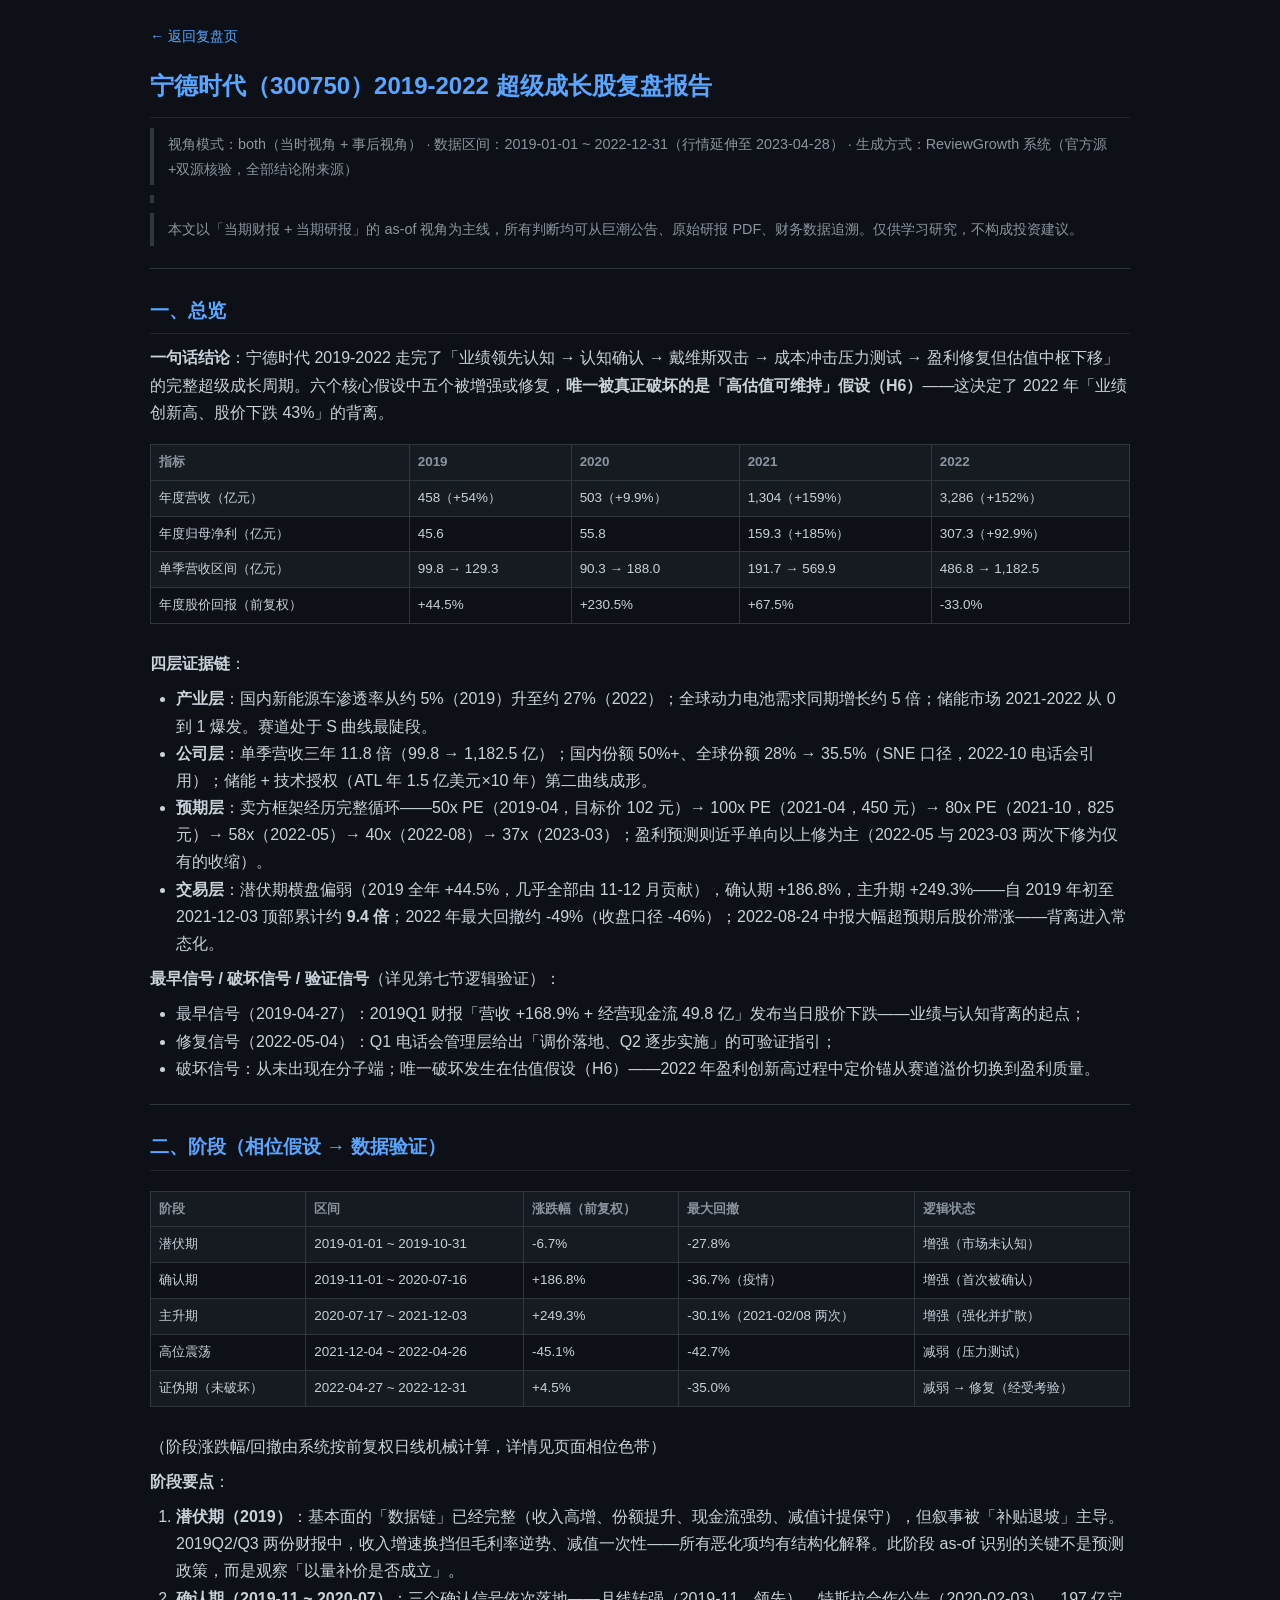
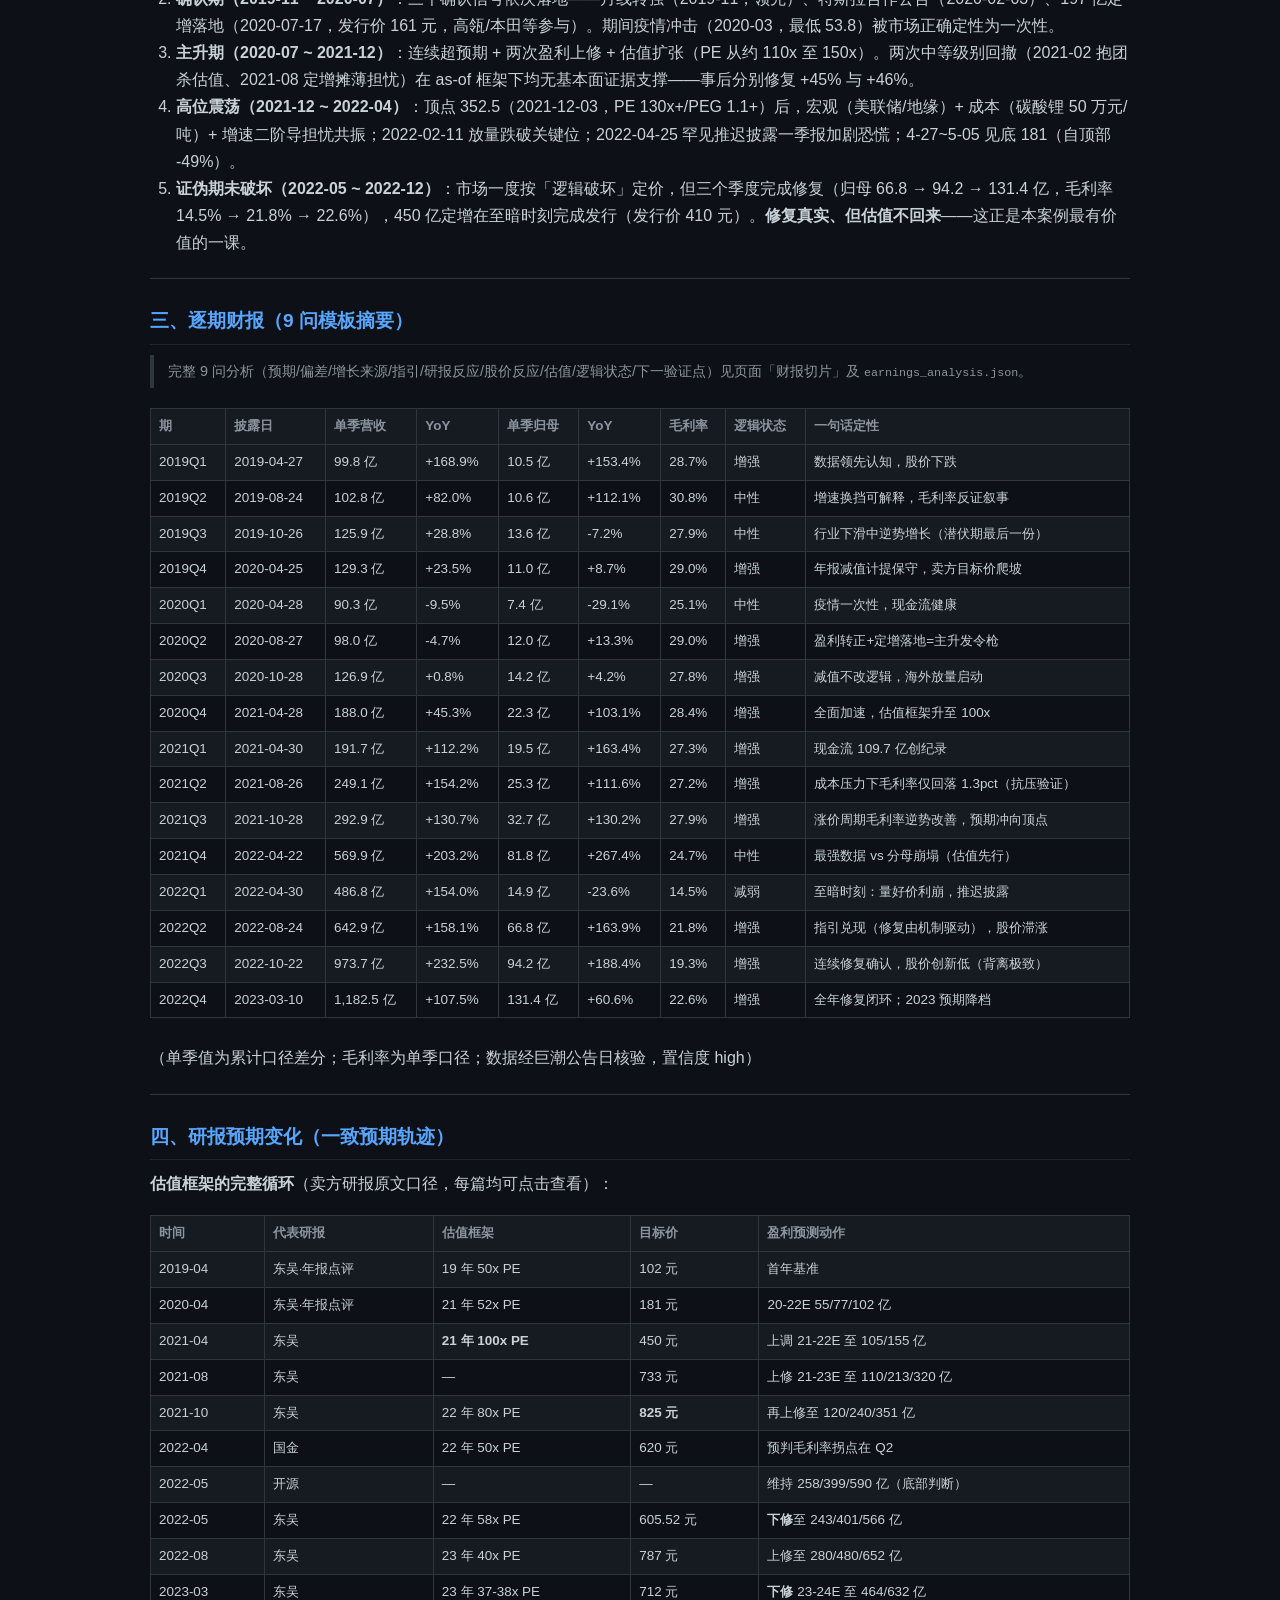
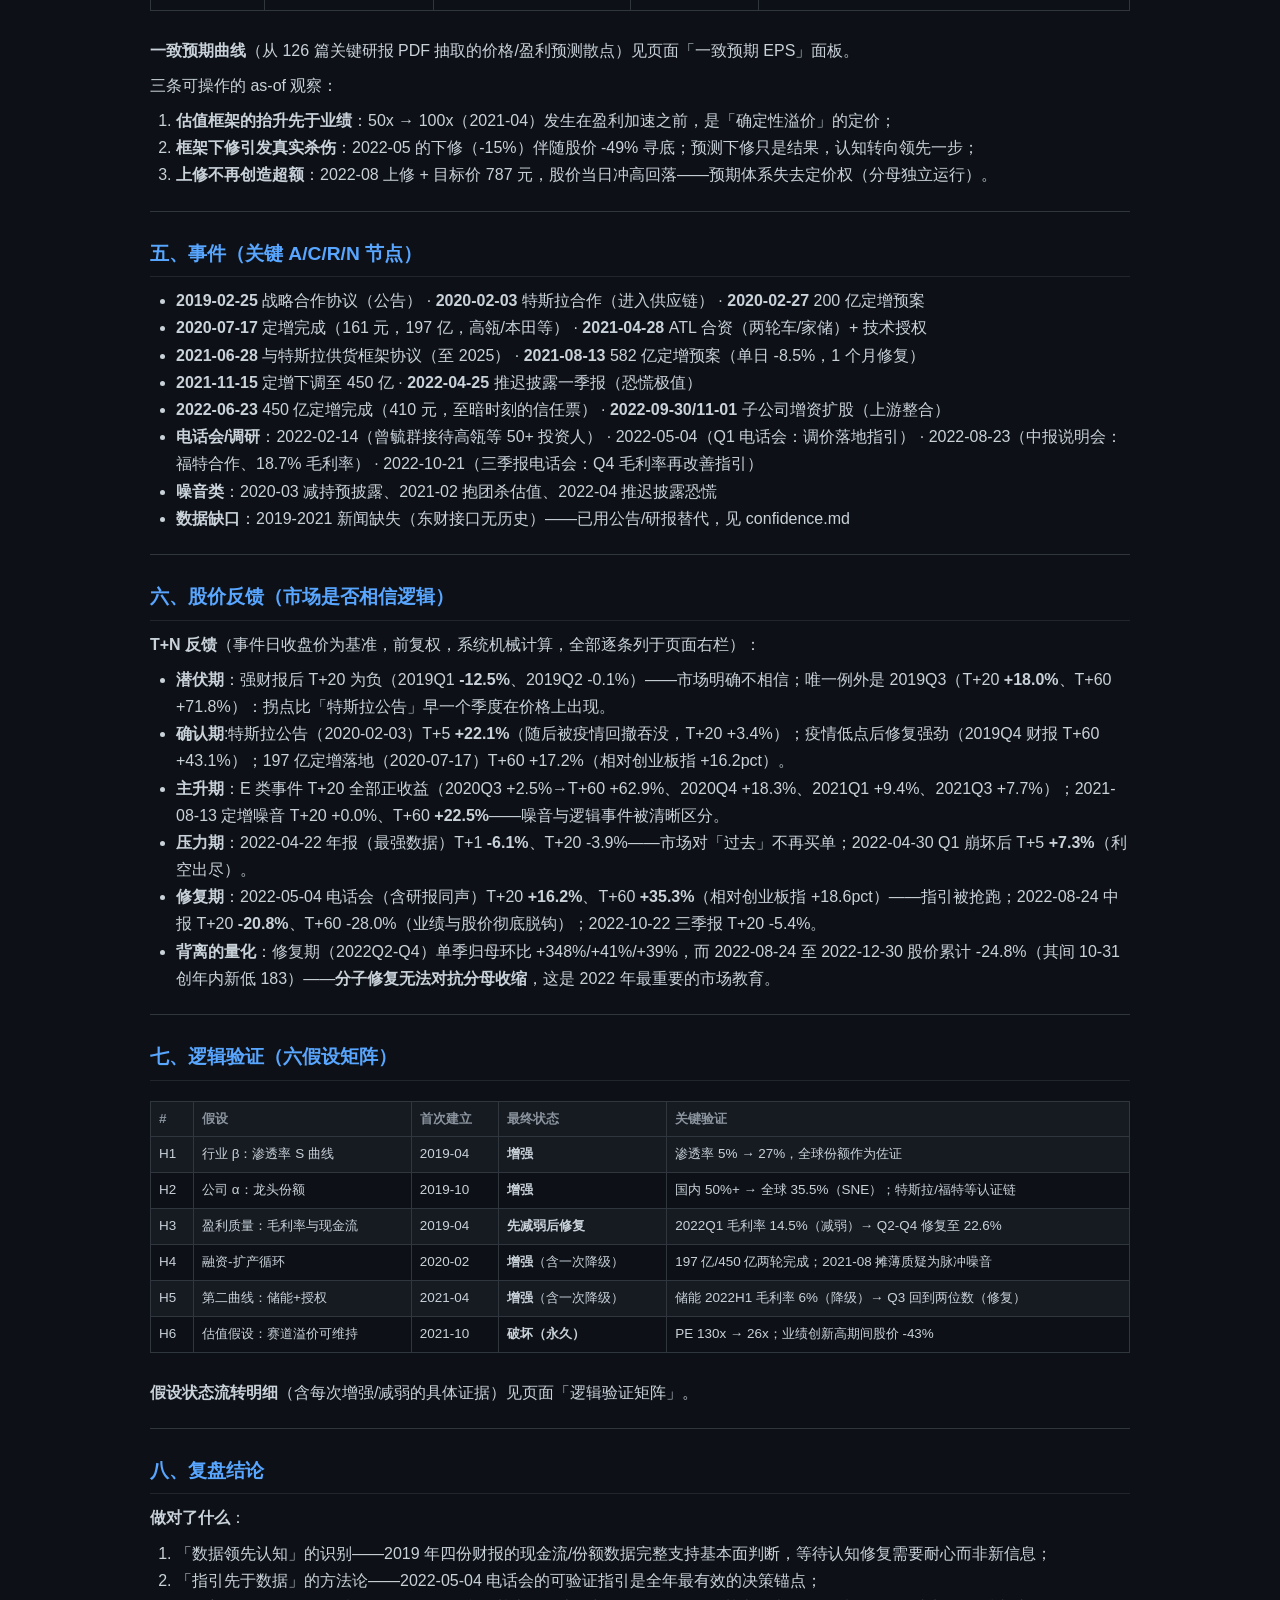
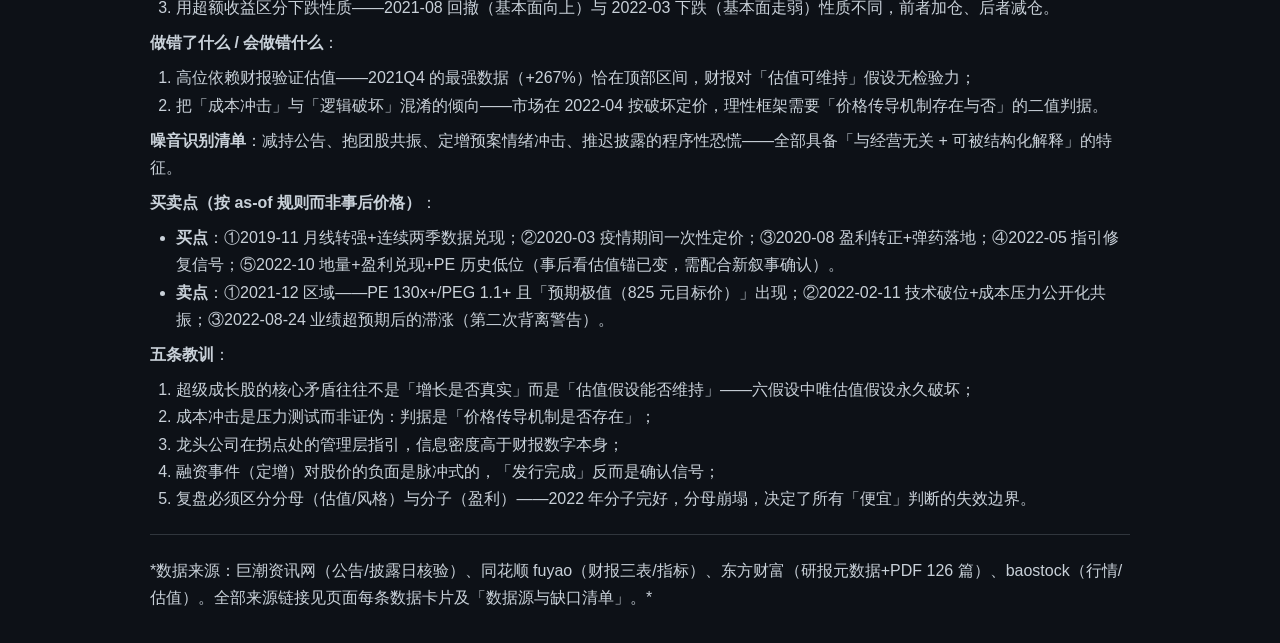
<file: docs/data/300750/report.html>
<!DOCTYPE html><html lang="zh-CN"><head><meta charset="UTF-8"><meta name="viewport" content="width=device-width,initial-scale=1"><title>宁德时代 · 宁德时代（300750）2019-2022 超级成长股复盘报告</title><style>*{margin:0;padding:0;box-sizing:border-box}
body{font-family:-apple-system,"PingFang SC","Microsoft YaHei",sans-serif;background:#0d1117;color:#c9d1d9;padding:24px;line-height:1.7}
.wrap{max-width:980px;margin:0 auto}
h1{color:#58a6ff;font-size:1.5em;margin:18px 0 8px;border-bottom:1px solid #21262d;padding-bottom:10px}
h2{color:#58a6ff;font-size:1.2em;margin:26px 0 10px;padding-bottom:6px;border-bottom:1px solid #21262d}
h3{color:#79c0ff;font-size:1.05em;margin:18px 0 8px}
a{color:#58a6ff;text-decoration:none}a:hover{text-decoration:underline}
table{border-collapse:collapse;width:100%;margin:10px 0 18px;font-size:.84em}
th,td{border:1px solid #30363d;padding:6px 8px;text-align:left;vertical-align:top}
th{background:#161b22;color:#8b949e;font-weight:600;white-space:nowrap}
tr:nth-child(even){background:#161b22}
blockquote{border-left:4px solid #30363d;color:#8b949e;padding:4px 14px;margin:10px 0;font-size:.9em}
hr{border:none;border-top:1px solid #30363d;margin:22px 0}
ul,ol{padding-left:26px;margin:8px 0}p{margin:8px 0}
.nav{margin-bottom:16px;font-size:.9em}.sub{color:#8b949e;font-size:.85em}
.up{color:#3fb950}.down{color:#f85149}</style></head><body><div class="wrap"><div class="nav"><a href="../../review.html?code=300750">← 返回复盘页</a></div><h1>宁德时代（300750）2019-2022 超级成长股复盘报告</h1>
<blockquote>视角模式：both（当时视角 + 事后视角） · 数据区间：2019-01-01 ~ 2022-12-31（行情延伸至 2023-04-28） · 生成方式：ReviewGrowth 系统（官方源+双源核验，全部结论附来源）</blockquote>
<blockquote></blockquote>
<blockquote>本文以「当期财报 + 当期研报」的 as-of 视角为主线，所有判断均可从巨潮公告、原始研报 PDF、财务数据追溯。仅供学习研究，不构成投资建议。</blockquote>
<hr>
<h2>一、总览</h2>
<p><b>一句话结论</b>：宁德时代 2019-2022 走完了「业绩领先认知 → 认知确认 → 戴维斯双击 → 成本冲击压力测试 → 盈利修复但估值中枢下移」的完整超级成长周期。六个核心假设中五个被增强或修复，<b>唯一被真正破坏的是「高估值可维持」假设（H6）</b>——这决定了 2022 年「业绩创新高、股价下跌 43%」的背离。</p>
<div style="overflow-x:auto"><table><tr><th>指标</th><th>2019</th><th>2020</th><th>2021</th><th>2022</th></tr><tr><td>年度营收（亿元）</td><td>458（+54%）</td><td>503（+9.9%）</td><td>1,304（+159%）</td><td>3,286（+152%）</td></tr><tr><td>年度归母净利（亿元）</td><td>45.6</td><td>55.8</td><td>159.3（+185%）</td><td>307.3（+92.9%）</td></tr><tr><td>单季营收区间（亿元）</td><td>99.8 → 129.3</td><td>90.3 → 188.0</td><td>191.7 → 569.9</td><td>486.8 → 1,182.5</td></tr><tr><td>年度股价回报（前复权）</td><td>+44.5%</td><td>+230.5%</td><td>+67.5%</td><td>-33.0%</td></tr></table></div>
<p><b>四层证据链</b>：</p>
<ul><li><b>产业层</b>：国内新能源车渗透率从约 5%（2019）升至约 27%（2022）；全球动力电池需求同期增长约 5 倍；储能市场 2021-2022 从 0 到 1 爆发。赛道处于 S 曲线最陡段。</li><li><b>公司层</b>：单季营收三年 11.8 倍（99.8 → 1,182.5 亿）；国内份额 50%+、全球份额 28% → 35.5%（SNE 口径，2022-10 电话会引用）；储能 + 技术授权（ATL 年 1.5 亿美元×10 年）第二曲线成形。</li><li><b>预期层</b>：卖方框架经历完整循环——50x PE（2019-04，目标价 102 元）→ 100x PE（2021-04，450 元）→ 80x PE（2021-10，825 元）→ 58x（2022-05）→ 40x（2022-08）→ 37x（2023-03）；盈利预测则近乎单向以上修为主（2022-05 与 2023-03 两次下修为仅有的收缩）。</li><li><b>交易层</b>：潜伏期横盘偏弱（2019 全年 +44.5%，几乎全部由 11-12 月贡献），确认期 +186.8%，主升期 +249.3%——自 2019 年初至 2021-12-03 顶部累计约 <b>9.4 倍</b>；2022 年最大回撤约 -49%（收盘口径 -46%）；2022-08-24 中报大幅超预期后股价滞涨——背离进入常态化。</li></ul>
<p><b>最早信号 / 破坏信号 / 验证信号</b>（详见第七节逻辑验证）：</p>
<ul><li>最早信号（2019-04-27）：2019Q1 财报「营收 +168.9% + 经营现金流 49.8 亿」发布当日股价下跌——业绩与认知背离的起点；</li><li>修复信号（2022-05-04）：Q1 电话会管理层给出「调价落地、Q2 逐步实施」的可验证指引；</li><li>破坏信号：从未出现在分子端；唯一破坏发生在估值假设（H6）——2022 年盈利创新高过程中定价锚从赛道溢价切换到盈利质量。</li></ul>
<hr>
<h2>二、阶段（相位假设 → 数据验证）</h2>
<div style="overflow-x:auto"><table><tr><th>阶段</th><th>区间</th><th>涨跌幅（前复权）</th><th>最大回撤</th><th>逻辑状态</th></tr><tr><td>潜伏期</td><td>2019-01-01 ~ 2019-10-31</td><td>-6.7%</td><td>-27.8%</td><td>增强（市场未认知）</td></tr><tr><td>确认期</td><td>2019-11-01 ~ 2020-07-16</td><td>+186.8%</td><td>-36.7%（疫情）</td><td>增强（首次被确认）</td></tr><tr><td>主升期</td><td>2020-07-17 ~ 2021-12-03</td><td>+249.3%</td><td>-30.1%（2021-02/08 两次）</td><td>增强（强化并扩散）</td></tr><tr><td>高位震荡</td><td>2021-12-04 ~ 2022-04-26</td><td>-45.1%</td><td>-42.7%</td><td>减弱（压力测试）</td></tr><tr><td>证伪期（未破坏）</td><td>2022-04-27 ~ 2022-12-31</td><td>+4.5%</td><td>-35.0%</td><td>减弱 → 修复（经受考验）</td></tr></table></div>
<p>（阶段涨跌幅/回撤由系统按前复权日线机械计算，详情见页面相位色带）</p>
<p><b>阶段要点</b>：</p>
<ol><li><b>潜伏期（2019）</b>：基本面的「数据链」已经完整（收入高增、份额提升、现金流强劲、减值计提保守），但叙事被「补贴退坡」主导。2019Q2/Q3 两份财报中，收入增速换挡但毛利率逆势、减值一次性——所有恶化项均有结构化解释。此阶段 as-of 识别的关键不是预测政策，而是观察「以量补价是否成立」。</li><li><b>确认期（2019-11 ~ 2020-07）</b>：三个确认信号依次落地——月线转强（2019-11，领先）、特斯拉合作公告（2020-02-03）、197 亿定增落地（2020-07-17，发行价 161 元，高瓴/本田等参与）。期间疫情冲击（2020-03，最低 53.8）被市场正确定性为一次性。</li><li><b>主升期（2020-07 ~ 2021-12）</b>：连续超预期 + 两次盈利上修 + 估值扩张（PE 从约 110x 至 150x）。两次中等级别回撤（2021-02 抱团杀估值、2021-08 定增摊薄担忧）在 as-of 框架下均无基本面证据支撑——事后分别修复 +45% 与 +46%。</li><li><b>高位震荡（2021-12 ~ 2022-04）</b>：顶点 352.5（2021-12-03，PE 130x+/PEG 1.1+）后，宏观（美联储/地缘）+ 成本（碳酸锂 50 万元/吨）+ 增速二阶导担忧共振；2022-02-11 放量跌破关键位；2022-04-25 罕见推迟披露一季报加剧恐慌；4-27~5-05 见底 181（自顶部 -49%）。</li><li><b>证伪期未破坏（2022-05 ~ 2022-12）</b>：市场一度按「逻辑破坏」定价，但三个季度完成修复（归母 66.8 → 94.2 → 131.4 亿，毛利率 14.5% → 21.8% → 22.6%），450 亿定增在至暗时刻完成发行（发行价 410 元）。<b>修复真实、但估值不回来</b>——这正是本案例最有价值的一课。</li></ol>
<hr>
<h2>三、逐期财报（9 问模板摘要）</h2>
<blockquote>完整 9 问分析（预期/偏差/增长来源/指引/研报反应/股价反应/估值/逻辑状态/下一验证点）见页面「财报切片」及 <code>earnings_analysis.json</code>。</blockquote>
<div style="overflow-x:auto"><table><tr><th>期</th><th>披露日</th><th>单季营收</th><th>YoY</th><th>单季归母</th><th>YoY</th><th>毛利率</th><th>逻辑状态</th><th>一句话定性</th></tr><tr><td>2019Q1</td><td>2019-04-27</td><td>99.8 亿</td><td>+168.9%</td><td>10.5 亿</td><td>+153.4%</td><td>28.7%</td><td>增强</td><td>数据领先认知，股价下跌</td></tr><tr><td>2019Q2</td><td>2019-08-24</td><td>102.8 亿</td><td>+82.0%</td><td>10.6 亿</td><td>+112.1%</td><td>30.8%</td><td>中性</td><td>增速换挡可解释，毛利率反证叙事</td></tr><tr><td>2019Q3</td><td>2019-10-26</td><td>125.9 亿</td><td>+28.8%</td><td>13.6 亿</td><td>-7.2%</td><td>27.9%</td><td>中性</td><td>行业下滑中逆势增长（潜伏期最后一份）</td></tr><tr><td>2019Q4</td><td>2020-04-25</td><td>129.3 亿</td><td>+23.5%</td><td>11.0 亿</td><td>+8.7%</td><td>29.0%</td><td>增强</td><td>年报减值计提保守，卖方目标价爬坡</td></tr><tr><td>2020Q1</td><td>2020-04-28</td><td>90.3 亿</td><td>-9.5%</td><td>7.4 亿</td><td>-29.1%</td><td>25.1%</td><td>中性</td><td>疫情一次性，现金流健康</td></tr><tr><td>2020Q2</td><td>2020-08-27</td><td>98.0 亿</td><td>-4.7%</td><td>12.0 亿</td><td>+13.3%</td><td>29.0%</td><td>增强</td><td>盈利转正+定增落地=主升发令枪</td></tr><tr><td>2020Q3</td><td>2020-10-28</td><td>126.9 亿</td><td>+0.8%</td><td>14.2 亿</td><td>+4.2%</td><td>27.8%</td><td>增强</td><td>减值不改逻辑，海外放量启动</td></tr><tr><td>2020Q4</td><td>2021-04-28</td><td>188.0 亿</td><td>+45.3%</td><td>22.3 亿</td><td>+103.1%</td><td>28.4%</td><td>增强</td><td>全面加速，估值框架升至 100x</td></tr><tr><td>2021Q1</td><td>2021-04-30</td><td>191.7 亿</td><td>+112.2%</td><td>19.5 亿</td><td>+163.4%</td><td>27.3%</td><td>增强</td><td>现金流 109.7 亿创纪录</td></tr><tr><td>2021Q2</td><td>2021-08-26</td><td>249.1 亿</td><td>+154.2%</td><td>25.3 亿</td><td>+111.6%</td><td>27.2%</td><td>增强</td><td>成本压力下毛利率仅回落 1.3pct（抗压验证）</td></tr><tr><td>2021Q3</td><td>2021-10-28</td><td>292.9 亿</td><td>+130.7%</td><td>32.7 亿</td><td>+130.2%</td><td>27.9%</td><td>增强</td><td>涨价周期毛利率逆势改善，预期冲向顶点</td></tr><tr><td>2021Q4</td><td>2022-04-22</td><td>569.9 亿</td><td>+203.2%</td><td>81.8 亿</td><td>+267.4%</td><td>24.7%</td><td>中性</td><td>最强数据 vs 分母崩塌（估值先行）</td></tr><tr><td>2022Q1</td><td>2022-04-30</td><td>486.8 亿</td><td>+154.0%</td><td>14.9 亿</td><td>-23.6%</td><td>14.5%</td><td>减弱</td><td>至暗时刻：量好价利崩，推迟披露</td></tr><tr><td>2022Q2</td><td>2022-08-24</td><td>642.9 亿</td><td>+158.1%</td><td>66.8 亿</td><td>+163.9%</td><td>21.8%</td><td>增强</td><td>指引兑现（修复由机制驱动），股价滞涨</td></tr><tr><td>2022Q3</td><td>2022-10-22</td><td>973.7 亿</td><td>+232.5%</td><td>94.2 亿</td><td>+188.4%</td><td>19.3%</td><td>增强</td><td>连续修复确认，股价创新低（背离极致）</td></tr><tr><td>2022Q4</td><td>2023-03-10</td><td>1,182.5 亿</td><td>+107.5%</td><td>131.4 亿</td><td>+60.6%</td><td>22.6%</td><td>增强</td><td>全年修复闭环；2023 预期降档</td></tr></table></div>
<p>（单季值为累计口径差分；毛利率为单季口径；数据经巨潮公告日核验，置信度 high）</p>
<hr>
<h2>四、研报预期变化（一致预期轨迹）</h2>
<p><b>估值框架的完整循环</b>（卖方研报原文口径，每篇均可点击查看）：</p>
<div style="overflow-x:auto"><table><tr><th>时间</th><th>代表研报</th><th>估值框架</th><th>目标价</th><th>盈利预测动作</th></tr><tr><td>2019-04</td><td>东吴·年报点评</td><td>19 年 50x PE</td><td>102 元</td><td>首年基准</td></tr><tr><td>2020-04</td><td>东吴·年报点评</td><td>21 年 52x PE</td><td>181 元</td><td>20-22E 55/77/102 亿</td></tr><tr><td>2021-04</td><td>东吴</td><td><b>21 年 100x PE</b></td><td>450 元</td><td>上调 21-22E 至 105/155 亿</td></tr><tr><td>2021-08</td><td>东吴</td><td>—</td><td>733 元</td><td>上修 21-23E 至 110/213/320 亿</td></tr><tr><td>2021-10</td><td>东吴</td><td>22 年 80x PE</td><td><b>825 元</b></td><td>再上修至 120/240/351 亿</td></tr><tr><td>2022-04</td><td>国金</td><td>22 年 50x PE</td><td>620 元</td><td>预判毛利率拐点在 Q2</td></tr><tr><td>2022-05</td><td>开源</td><td>—</td><td>—</td><td>维持 258/399/590 亿（底部判断）</td></tr><tr><td>2022-05</td><td>东吴</td><td>22 年 58x PE</td><td>605.52 元</td><td><b>下修</b>至 243/401/566 亿</td></tr><tr><td>2022-08</td><td>东吴</td><td>23 年 40x PE</td><td>787 元</td><td>上修至 280/480/652 亿</td></tr><tr><td>2023-03</td><td>东吴</td><td>23 年 37-38x PE</td><td>712 元</td><td><b>下修</b> 23-24E 至 464/632 亿</td></tr></table></div>
<p><b>一致预期曲线</b>（从 126 篇关键研报 PDF 抽取的价格/盈利预测散点）见页面「一致预期 EPS」面板。</p>
<p>三条可操作的 as-of 观察：</p>
<ol><li><b>估值框架的抬升先于业绩</b>：50x → 100x（2021-04）发生在盈利加速之前，是「确定性溢价」的定价；</li><li><b>框架下修引发真实杀伤</b>：2022-05 的下修（-15%）伴随股价 -49% 寻底；预测下修只是结果，认知转向领先一步；</li><li><b>上修不再创造超额</b>：2022-08 上修 + 目标价 787 元，股价当日冲高回落——预期体系失去定价权（分母独立运行）。</li></ol>
<hr>
<h2>五、事件（关键 A/C/R/N 节点）</h2>
<ul><li><b>2019-02-25</b> 战略合作协议（公告） · <b>2020-02-03</b> 特斯拉合作（进入供应链） · <b>2020-02-27</b> 200 亿定增预案</li><li><b>2020-07-17</b> 定增完成（161 元，197 亿，高瓴/本田等） · <b>2021-04-28</b> ATL 合资（两轮车/家储）+ 技术授权</li><li><b>2021-06-28</b> 与特斯拉供货框架协议（至 2025） · <b>2021-08-13</b> 582 亿定增预案（单日 -8.5%，1 个月修复）</li><li><b>2021-11-15</b> 定增下调至 450 亿 · <b>2022-04-25</b> 推迟披露一季报（恐慌极值）</li><li><b>2022-06-23</b> 450 亿定增完成（410 元，至暗时刻的信任票） · <b>2022-09-30/11-01</b> 子公司增资扩股（上游整合）</li><li><b>电话会/调研</b>：2022-02-14（曾毓群接待高瓴等 50+ 投资人） · 2022-05-04（Q1 电话会：调价落地指引） · 2022-08-23（中报说明会：福特合作、18.7% 毛利率） · 2022-10-21（三季报电话会：Q4 毛利率再改善指引）</li><li><b>噪音类</b>：2020-03 减持预披露、2021-02 抱团杀估值、2022-04 推迟披露恐慌</li><li><b>数据缺口</b>：2019-2021 新闻缺失（东财接口无历史）——已用公告/研报替代，见 confidence.md</li></ul>
<hr>
<h2>六、股价反馈（市场是否相信逻辑）</h2>
<p><b>T+N 反馈</b>（事件日收盘价为基准，前复权，系统机械计算，全部逐条列于页面右栏）：</p>
<ul><li><b>潜伏期</b>：强财报后 T+20 为负（2019Q1 <b>-12.5%</b>、2019Q2 -0.1%）——市场明确不相信；唯一例外是 2019Q3（T+20 <b>+18.0%</b>、T+60 +71.8%）：拐点比「特斯拉公告」早一个季度在价格上出现。</li><li><b>确认期</b>:特斯拉公告（2020-02-03）T+5 <b>+22.1%</b>（随后被疫情回撤吞没，T+20 +3.4%）；疫情低点后修复强劲（2019Q4 财报 T+60 +43.1%）；197 亿定增落地（2020-07-17）T+60 +17.2%（相对创业板指 +16.2pct）。</li><li><b>主升期</b>：E 类事件 T+20 全部正收益（2020Q3 +2.5%→T+60 +62.9%、2020Q4 +18.3%、2021Q1 +9.4%、2021Q3 +7.7%）；2021-08-13 定增噪音 T+20 +0.0%、T+60 <b>+22.5%</b>——噪音与逻辑事件被清晰区分。</li><li><b>压力期</b>：2022-04-22 年报（最强数据）T+1 <b>-6.1%</b>、T+20 -3.9%——市场对「过去」不再买单；2022-04-30 Q1 崩坏后 T+5 <b>+7.3%</b>（利空出尽）。</li><li><b>修复期</b>：2022-05-04 电话会（含研报同声）T+20 <b>+16.2%</b>、T+60 <b>+35.3%</b>（相对创业板指 +18.6pct）——指引被抢跑；2022-08-24 中报 T+20 <b>-20.8%</b>、T+60 -28.0%（业绩与股价彻底脱钩）；2022-10-22 三季报 T+20 -5.4%。</li><li><b>背离的量化</b>：修复期（2022Q2-Q4）单季归母环比 +348%/+41%/+39%，而 2022-08-24 至 2022-12-30 股价累计 -24.8%（其间 10-31 创年内新低 183）——<b>分子修复无法对抗分母收缩</b>，这是 2022 年最重要的市场教育。</li></ul>
<hr>
<h2>七、逻辑验证（六假设矩阵）</h2>
<div style="overflow-x:auto"><table><tr><th>#</th><th>假设</th><th>首次建立</th><th>最终状态</th><th>关键验证</th></tr><tr><td>H1</td><td>行业 β：渗透率 S 曲线</td><td>2019-04</td><td><b>增强</b></td><td>渗透率 5% → 27%，全球份额作为佐证</td></tr><tr><td>H2</td><td>公司 α：龙头份额</td><td>2019-10</td><td><b>增强</b></td><td>国内 50%+ → 全球 35.5%（SNE）；特斯拉/福特等认证链</td></tr><tr><td>H3</td><td>盈利质量：毛利率与现金流</td><td>2019-04</td><td><b>先减弱后修复</b></td><td>2022Q1 毛利率 14.5%（减弱）→ Q2-Q4 修复至 22.6%</td></tr><tr><td>H4</td><td>融资-扩产循环</td><td>2020-02</td><td><b>增强</b>（含一次降级）</td><td>197 亿/450 亿两轮完成；2021-08 摊薄质疑为脉冲噪音</td></tr><tr><td>H5</td><td>第二曲线：储能+授权</td><td>2021-04</td><td><b>增强</b>（含一次降级）</td><td>储能 2022H1 毛利率 6%（降级）→ Q3 回到两位数（修复）</td></tr><tr><td>H6</td><td>估值假设：赛道溢价可维持</td><td>2021-10</td><td><b>破坏（永久）</b></td><td>PE 130x → 26x；业绩创新高期间股价 -43%</td></tr></table></div>
<p><b>假设状态流转明细</b>（含每次增强/减弱的具体证据）见页面「逻辑验证矩阵」。</p>
<hr>
<h2>八、复盘结论</h2>
<p><b>做对了什么</b>：</p>
<ol><li>「数据领先认知」的识别——2019 年四份财报的现金流/份额数据完整支持基本面判断，等待认知修复需要耐心而非新信息；</li><li>「指引先于数据」的方法论——2022-05-04 电话会的可验证指引是全年最有效的决策锚点；</li><li>用超额收益区分下跌性质——2021-08 回撤（基本面向上）与 2022-03 下跌（基本面走弱）性质不同，前者加仓、后者减仓。</li></ol>
<p><b>做错了什么 / 会做错什么</b>：</p>
<ol><li>高位依赖财报验证估值——2021Q4 的最强数据（+267%）恰在顶部区间，财报对「估值可维持」假设无检验力；</li><li>把「成本冲击」与「逻辑破坏」混淆的倾向——市场在 2022-04 按破坏定价，理性框架需要「价格传导机制存在与否」的二值判据。</li></ol>
<p><b>噪音识别清单</b>：减持公告、抱团股共振、定增预案情绪冲击、推迟披露的程序性恐慌——全部具备「与经营无关 + 可被结构化解释」的特征。</p>
<p><b>买卖点（按 as-of 规则而非事后价格）</b>：</p>
<ul><li><b>买点</b>：①2019-11 月线转强+连续两季数据兑现；②2020-03 疫情期间一次性定价；③2020-08 盈利转正+弹药落地；④2022-05 指引修复信号；⑤2022-10 地量+盈利兑现+PE 历史低位（事后看估值锚已变，需配合新叙事确认）。</li><li><b>卖点</b>：①2021-12 区域——PE 130x+/PEG 1.1+ 且「预期极值（825 元目标价）」出现；②2022-02-11 技术破位+成本压力公开化共振；③2022-08-24 业绩超预期后的滞涨（第二次背离警告）。</li></ul>
<p><b>五条教训</b>：</p>
<ol><li>超级成长股的核心矛盾往往不是「增长是否真实」而是「估值假设能否维持」——六假设中唯估值假设永久破坏；</li><li>成本冲击是压力测试而非证伪：判据是「价格传导机制是否存在」；</li><li>龙头公司在拐点处的管理层指引，信息密度高于财报数字本身；</li><li>融资事件（定增）对股价的负面是脉冲式的，「发行完成」反而是确认信号；</li><li>复盘必须区分分母（估值/风格）与分子（盈利）——2022 年分子完好，分母崩塌，决定了所有「便宜」判断的失效边界。</li></ol>
<hr>
<p>*数据来源：巨潮资讯网（公告/披露日核验）、同花顺 fuyao（财报三表/指标）、东方财富（研报元数据+PDF 126 篇）、baostock（行情/估值）。全部来源链接见页面每条数据卡片及「数据源与缺口清单」。*</p></div></body></html>
</file>
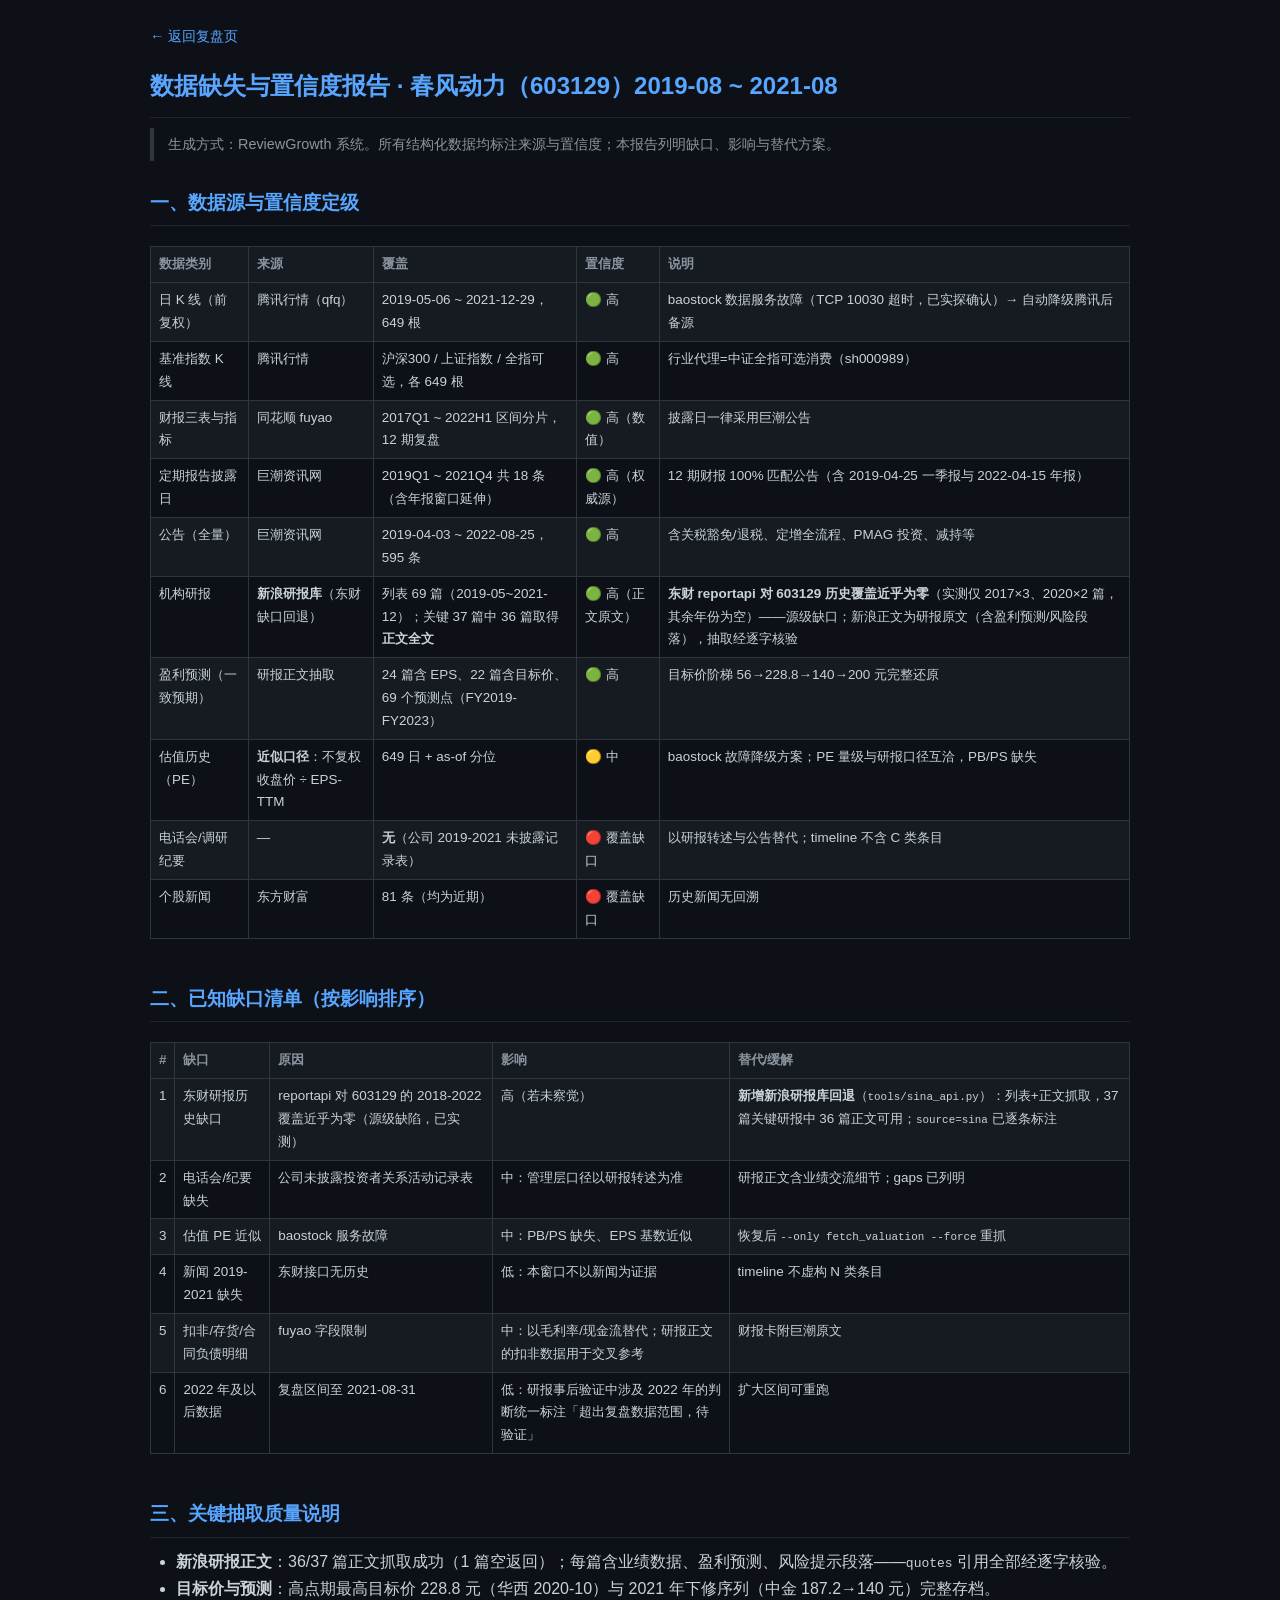
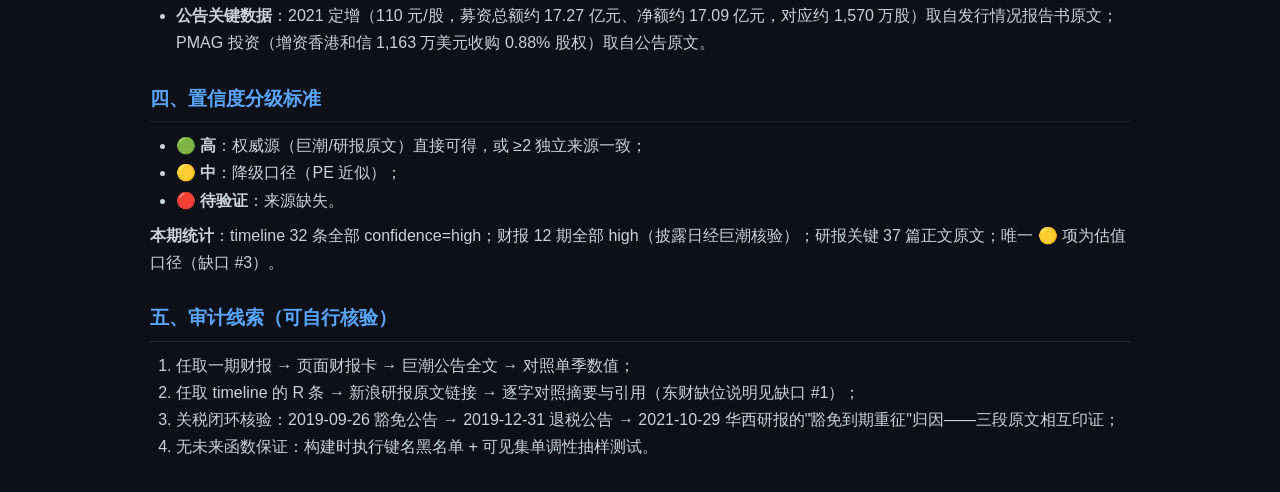
<file: docs/data/603129/confidence.html>
<!DOCTYPE html><html lang="zh-CN"><head><meta charset="UTF-8"><meta name="viewport" content="width=device-width,initial-scale=1"><title>春风动力 · 数据缺失与置信度报告 · 春风动力（603129）2019-08 ~ 2021-08</title><style>*{margin:0;padding:0;box-sizing:border-box}
body{font-family:-apple-system,"PingFang SC","Microsoft YaHei",sans-serif;background:#0d1117;color:#c9d1d9;padding:24px;line-height:1.7}
.wrap{max-width:980px;margin:0 auto}
h1{color:#58a6ff;font-size:1.5em;margin:18px 0 8px;border-bottom:1px solid #21262d;padding-bottom:10px}
h2{color:#58a6ff;font-size:1.2em;margin:26px 0 10px;padding-bottom:6px;border-bottom:1px solid #21262d}
h3{color:#79c0ff;font-size:1.05em;margin:18px 0 8px}
a{color:#58a6ff;text-decoration:none}a:hover{text-decoration:underline}
table{border-collapse:collapse;width:100%;margin:10px 0 18px;font-size:.84em}
th,td{border:1px solid #30363d;padding:6px 8px;text-align:left;vertical-align:top}
th{background:#161b22;color:#8b949e;font-weight:600;white-space:nowrap}
tr:nth-child(even){background:#161b22}
blockquote{border-left:4px solid #30363d;color:#8b949e;padding:4px 14px;margin:10px 0;font-size:.9em}
hr{border:none;border-top:1px solid #30363d;margin:22px 0}
ul,ol{padding-left:26px;margin:8px 0}p{margin:8px 0}
.nav{margin-bottom:16px;font-size:.9em}.sub{color:#8b949e;font-size:.85em}
.up{color:#3fb950}.down{color:#f85149}</style></head><body><div class="wrap"><div class="nav"><a href="../../review.html?code=603129">← 返回复盘页</a></div><h1>数据缺失与置信度报告 · 春风动力（603129）2019-08 ~ 2021-08</h1>
<blockquote>生成方式：ReviewGrowth 系统。所有结构化数据均标注来源与置信度；本报告列明缺口、影响与替代方案。</blockquote>
<h2>一、数据源与置信度定级</h2>
<div style="overflow-x:auto"><table><tr><th>数据类别</th><th>来源</th><th>覆盖</th><th>置信度</th><th>说明</th></tr><tr><td>日 K 线（前复权）</td><td>腾讯行情（qfq）</td><td>2019-05-06 ~ 2021-12-29，649 根</td><td>🟢 高</td><td>baostock 数据服务故障（TCP 10030 超时，已实探确认）→ 自动降级腾讯后备源</td></tr><tr><td>基准指数 K 线</td><td>腾讯行情</td><td>沪深300 / 上证指数 / 全指可选，各 649 根</td><td>🟢 高</td><td>行业代理=中证全指可选消费（sh000989）</td></tr><tr><td>财报三表与指标</td><td>同花顺 fuyao</td><td>2017Q1 ~ 2022H1 区间分片，12 期复盘</td><td>🟢 高（数值）</td><td>披露日一律采用巨潮公告</td></tr><tr><td>定期报告披露日</td><td>巨潮资讯网</td><td>2019Q1 ~ 2021Q4 共 18 条（含年报窗口延伸）</td><td>🟢 高（权威源）</td><td>12 期财报 100% 匹配公告（含 2019-04-25 一季报与 2022-04-15 年报）</td></tr><tr><td>公告（全量）</td><td>巨潮资讯网</td><td>2019-04-03 ~ 2022-08-25，595 条</td><td>🟢 高</td><td>含关税豁免/退税、定增全流程、PMAG 投资、减持等</td></tr><tr><td>机构研报</td><td><b>新浪研报库</b>（东财缺口回退）</td><td>列表 69 篇（2019-05~2021-12）；关键 37 篇中 36 篇取得<b>正文全文</b></td><td>🟢 高（正文原文）</td><td><b>东财 reportapi 对 603129 历史覆盖近乎为零</b>（实测仅 2017×3、2020×2 篇，其余年份为空）——源级缺口；新浪正文为研报原文（含盈利预测/风险段落），抽取经逐字核验</td></tr><tr><td>盈利预测（一致预期）</td><td>研报正文抽取</td><td>24 篇含 EPS、22 篇含目标价、69 个预测点（FY2019-FY2023）</td><td>🟢 高</td><td>目标价阶梯 56→228.8→140→200 元完整还原</td></tr><tr><td>估值历史（PE）</td><td><b>近似口径</b>：不复权收盘价 ÷ EPS-TTM</td><td>649 日 + as-of 分位</td><td>🟡 中</td><td>baostock 故障降级方案；PE 量级与研报口径互洽，PB/PS 缺失</td></tr><tr><td>电话会/调研纪要</td><td>—</td><td><b>无</b>（公司 2019-2021 未披露记录表）</td><td>🔴 覆盖缺口</td><td>以研报转述与公告替代；timeline 不含 C 类条目</td></tr><tr><td>个股新闻</td><td>东方财富</td><td>81 条（均为近期）</td><td>🔴 覆盖缺口</td><td>历史新闻无回溯</td></tr></table></div>
<h2>二、已知缺口清单（按影响排序）</h2>
<div style="overflow-x:auto"><table><tr><th>#</th><th>缺口</th><th>原因</th><th>影响</th><th>替代/缓解</th></tr><tr><td>1</td><td>东财研报历史缺口</td><td>reportapi 对 603129 的 2018-2022 覆盖近乎为零（源级缺陷，已实测）</td><td>高（若未察觉）</td><td><b>新增新浪研报库回退</b>（<code>tools/sina_api.py</code>）：列表+正文抓取，37 篇关键研报中 36 篇正文可用；<code>source=sina</code> 已逐条标注</td></tr><tr><td>2</td><td>电话会/纪要缺失</td><td>公司未披露投资者关系活动记录表</td><td>中：管理层口径以研报转述为准</td><td>研报正文含业绩交流细节；gaps 已列明</td></tr><tr><td>3</td><td>估值 PE 近似</td><td>baostock 服务故障</td><td>中：PB/PS 缺失、EPS 基数近似</td><td>恢复后 <code>--only fetch_valuation --force</code> 重抓</td></tr><tr><td>4</td><td>新闻 2019-2021 缺失</td><td>东财接口无历史</td><td>低：本窗口不以新闻为证据</td><td>timeline 不虚构 N 类条目</td></tr><tr><td>5</td><td>扣非/存货/合同负债明细</td><td>fuyao 字段限制</td><td>中：以毛利率/现金流替代；研报正文的扣非数据用于交叉参考</td><td>财报卡附巨潮原文</td></tr><tr><td>6</td><td>2022 年及以后数据</td><td>复盘区间至 2021-08-31</td><td>低：研报事后验证中涉及 2022 年的判断统一标注「超出复盘数据范围，待验证」</td><td>扩大区间可重跑</td></tr></table></div>
<h2>三、关键抽取质量说明</h2>
<ul><li><b>新浪研报正文</b>：36/37 篇正文抓取成功（1 篇空返回）；每篇含业绩数据、盈利预测、风险提示段落——<code>quotes</code> 引用全部经逐字核验。</li><li><b>目标价与预测</b>：高点期最高目标价 228.8 元（华西 2020-10）与 2021 年下修序列（中金 187.2→140 元）完整存档。</li><li><b>公告关键数据</b>：2021 定增（110 元/股，募资总额约 17.27 亿元、净额约 17.09 亿元，对应约 1,570 万股）取自发行情况报告书原文；PMAG 投资（增资香港和信 1,163 万美元收购 0.88% 股权）取自公告原文。</li></ul>
<h2>四、置信度分级标准</h2>
<ul><li>🟢 <b>高</b>：权威源（巨潮/研报原文）直接可得，或 ≥2 独立来源一致；</li><li>🟡 <b>中</b>：降级口径（PE 近似）；</li><li>🔴 <b>待验证</b>：来源缺失。</li></ul>
<p><b>本期统计</b>：timeline 32 条全部 confidence=high；财报 12 期全部 high（披露日经巨潮核验）；研报关键 37 篇正文原文；唯一 🟡 项为估值口径（缺口 #3）。</p>
<h2>五、审计线索（可自行核验）</h2>
<ol><li>任取一期财报 → 页面财报卡 → 巨潮公告全文 → 对照单季数值；</li><li>任取 timeline 的 R 条 → 新浪研报原文链接 → 逐字对照摘要与引用（东财缺位说明见缺口 #1）；</li><li>关税闭环核验：2019-09-26 豁免公告 → 2019-12-31 退税公告 → 2021-10-29 华西研报的&quot;豁免到期重征&quot;归因——三段原文相互印证；</li><li>无未来函数保证：构建时执行键名黑名单 + 可见集单调性抽样测试。</li></ol></div></body></html>
</file>
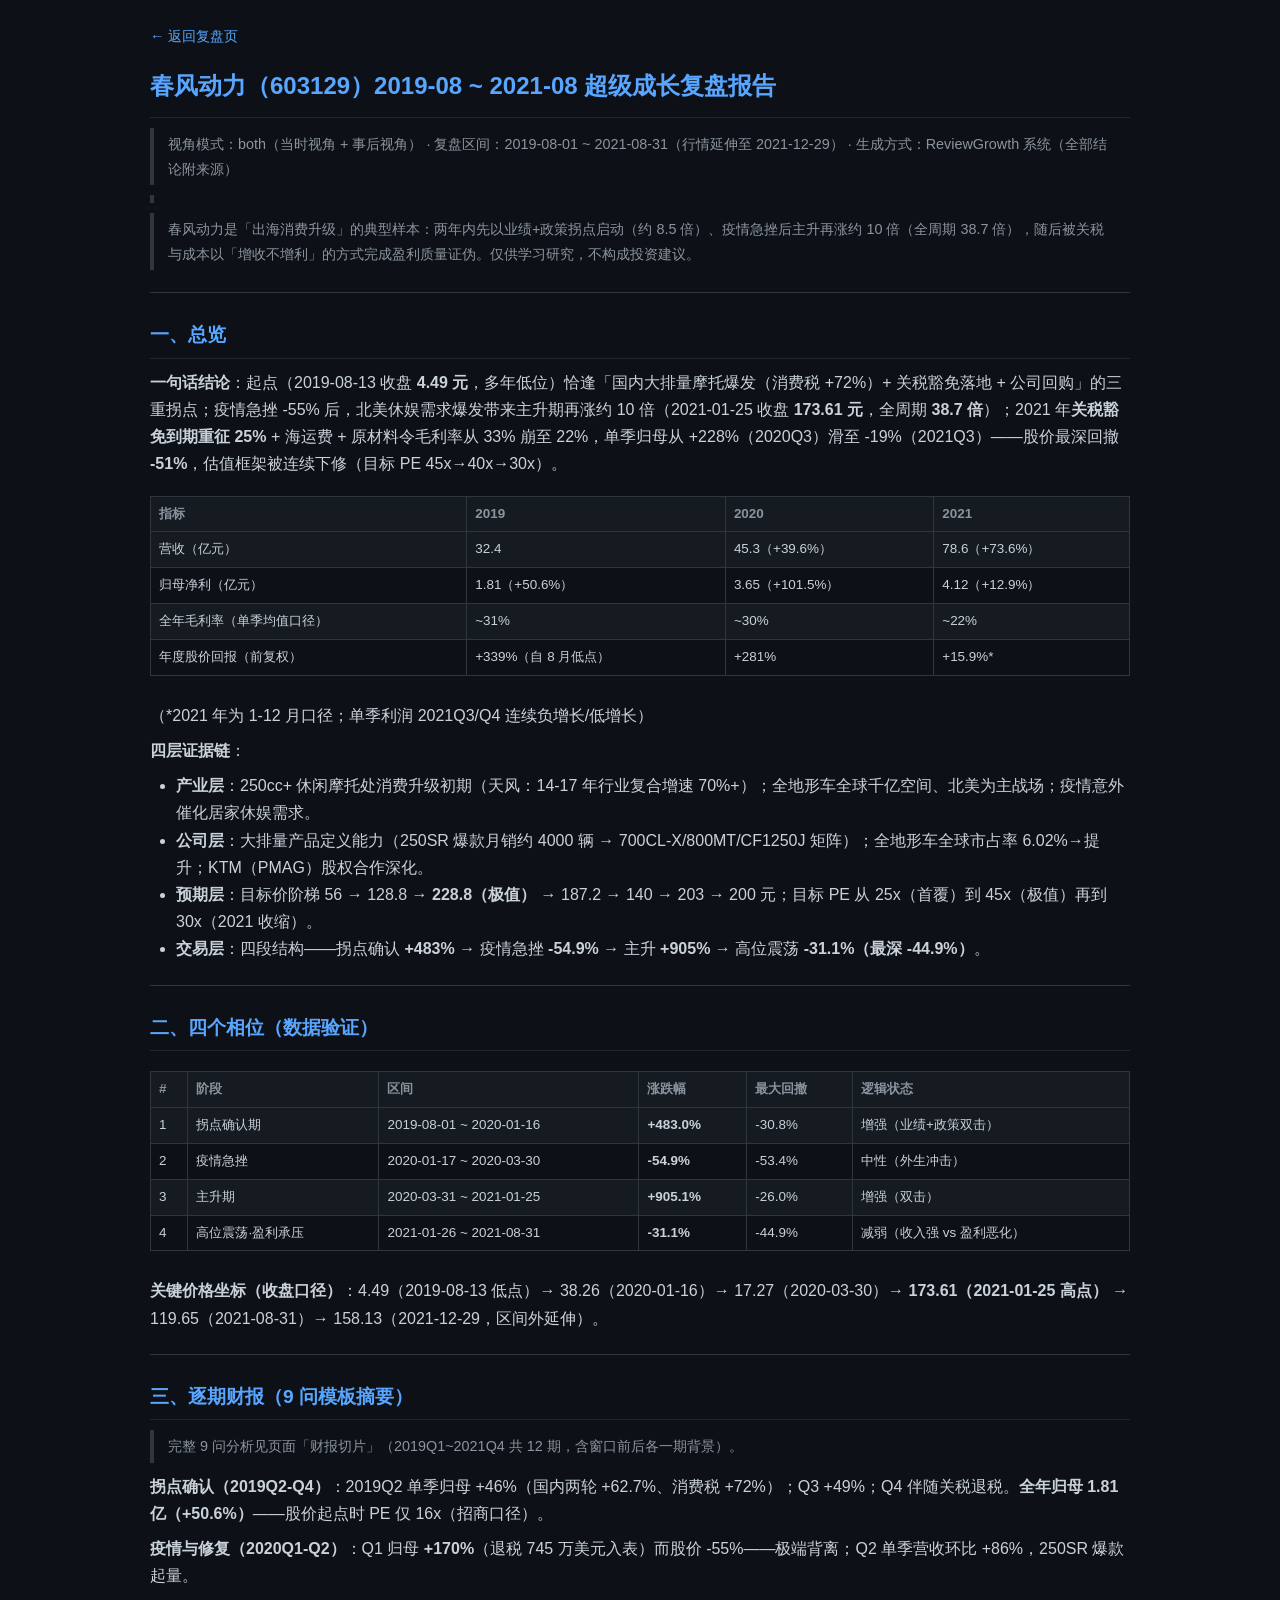
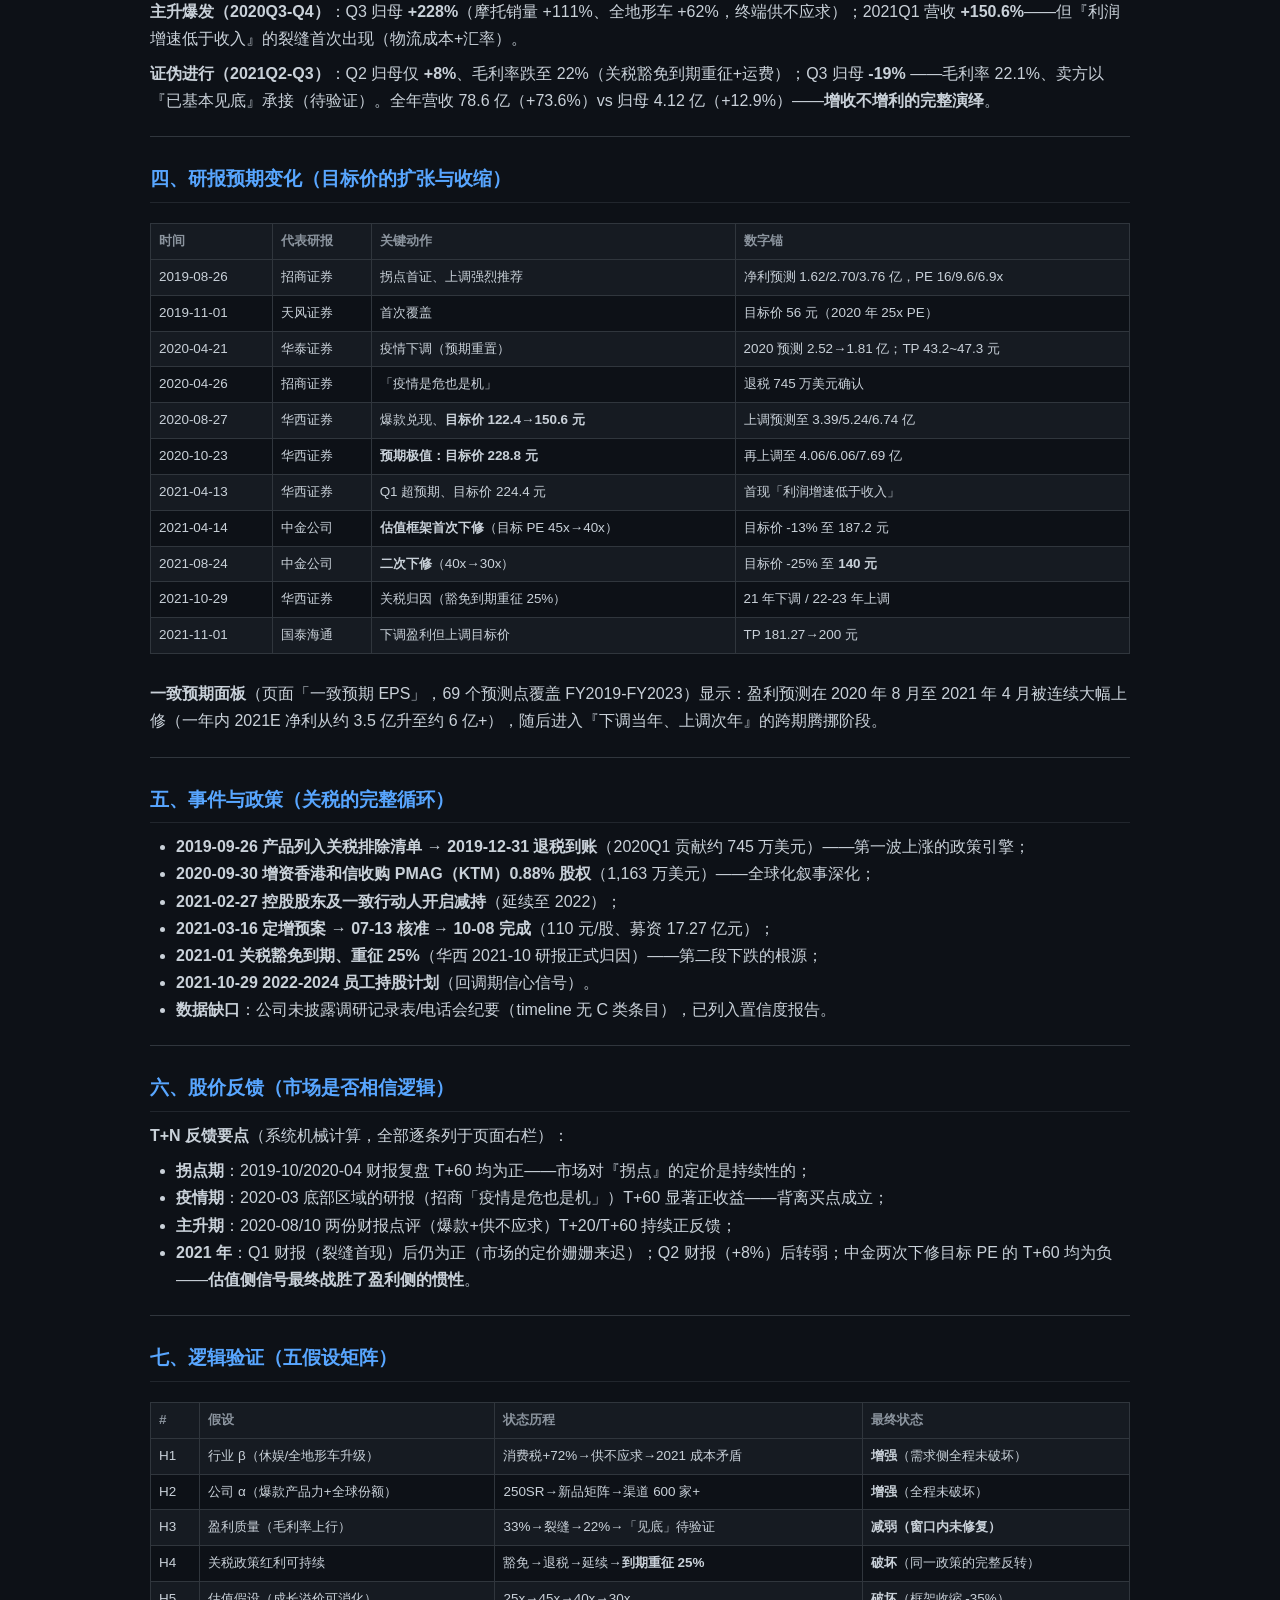
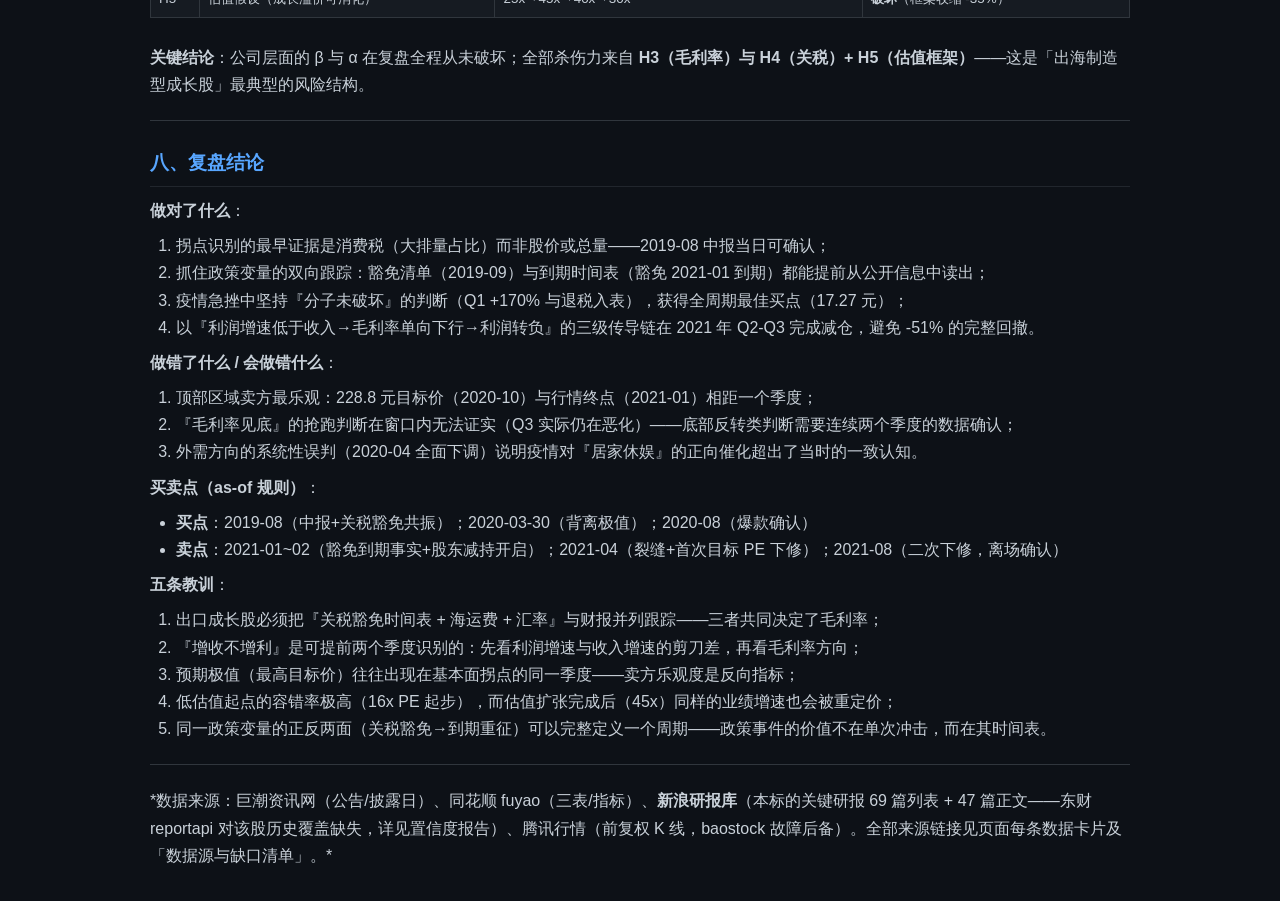
<file: docs/data/603129/report.html>
<!DOCTYPE html><html lang="zh-CN"><head><meta charset="UTF-8"><meta name="viewport" content="width=device-width,initial-scale=1"><title>春风动力 · 春风动力（603129）2019-08 ~ 2021-08 超级成长复盘报告</title><style>*{margin:0;padding:0;box-sizing:border-box}
body{font-family:-apple-system,"PingFang SC","Microsoft YaHei",sans-serif;background:#0d1117;color:#c9d1d9;padding:24px;line-height:1.7}
.wrap{max-width:980px;margin:0 auto}
h1{color:#58a6ff;font-size:1.5em;margin:18px 0 8px;border-bottom:1px solid #21262d;padding-bottom:10px}
h2{color:#58a6ff;font-size:1.2em;margin:26px 0 10px;padding-bottom:6px;border-bottom:1px solid #21262d}
h3{color:#79c0ff;font-size:1.05em;margin:18px 0 8px}
a{color:#58a6ff;text-decoration:none}a:hover{text-decoration:underline}
table{border-collapse:collapse;width:100%;margin:10px 0 18px;font-size:.84em}
th,td{border:1px solid #30363d;padding:6px 8px;text-align:left;vertical-align:top}
th{background:#161b22;color:#8b949e;font-weight:600;white-space:nowrap}
tr:nth-child(even){background:#161b22}
blockquote{border-left:4px solid #30363d;color:#8b949e;padding:4px 14px;margin:10px 0;font-size:.9em}
hr{border:none;border-top:1px solid #30363d;margin:22px 0}
ul,ol{padding-left:26px;margin:8px 0}p{margin:8px 0}
.nav{margin-bottom:16px;font-size:.9em}.sub{color:#8b949e;font-size:.85em}
.up{color:#3fb950}.down{color:#f85149}</style></head><body><div class="wrap"><div class="nav"><a href="../../review.html?code=603129">← 返回复盘页</a></div><h1>春风动力（603129）2019-08 ~ 2021-08 超级成长复盘报告</h1>
<blockquote>视角模式：both（当时视角 + 事后视角） · 复盘区间：2019-08-01 ~ 2021-08-31（行情延伸至 2021-12-29） · 生成方式：ReviewGrowth 系统（全部结论附来源）</blockquote>
<blockquote></blockquote>
<blockquote>春风动力是「出海消费升级」的典型样本：两年内先以业绩+政策拐点启动（约 8.5 倍）、疫情急挫后主升再涨约 10 倍（全周期 38.7 倍），随后被关税与成本以「增收不增利」的方式完成盈利质量证伪。仅供学习研究，不构成投资建议。</blockquote>
<hr>
<h2>一、总览</h2>
<p><b>一句话结论</b>：起点（2019-08-13 收盘 <b>4.49 元</b>，多年低位）恰逢「国内大排量摩托爆发（消费税 +72%）+ 关税豁免落地 + 公司回购」的三重拐点；疫情急挫 -55% 后，北美休娱需求爆发带来主升期再涨约 10 倍（2021-01-25 收盘 <b>173.61 元</b>，全周期 <b>38.7 倍</b>）；2021 年<b>关税豁免到期重征 25%</b> + 海运费 + 原材料令毛利率从 33% 崩至 22%，单季归母从 +228%（2020Q3）滑至 -19%（2021Q3）——股价最深回撤 <b>-51%</b>，估值框架被连续下修（目标 PE 45x→40x→30x）。</p>
<div style="overflow-x:auto"><table><tr><th>指标</th><th>2019</th><th>2020</th><th>2021</th></tr><tr><td>营收（亿元）</td><td>32.4</td><td>45.3（+39.6%）</td><td>78.6（+73.6%）</td></tr><tr><td>归母净利（亿元）</td><td>1.81（+50.6%）</td><td>3.65（+101.5%）</td><td>4.12（+12.9%）</td></tr><tr><td>全年毛利率（单季均值口径）</td><td>~31%</td><td>~30%</td><td>~22%</td></tr><tr><td>年度股价回报（前复权）</td><td>+339%（自 8 月低点）</td><td>+281%</td><td>+15.9%*</td></tr></table></div>
<p>（*2021 年为 1-12 月口径；单季利润 2021Q3/Q4 连续负增长/低增长）</p>
<p><b>四层证据链</b>：</p>
<ul><li><b>产业层</b>：250cc+ 休闲摩托处消费升级初期（天风：14-17 年行业复合增速 70%+）；全地形车全球千亿空间、北美为主战场；疫情意外催化居家休娱需求。</li><li><b>公司层</b>：大排量产品定义能力（250SR 爆款月销约 4000 辆 → 700CL-X/800MT/CF1250J 矩阵）；全地形车全球市占率 6.02%→提升；KTM（PMAG）股权合作深化。</li><li><b>预期层</b>：目标价阶梯 56 → 128.8 → <b>228.8（极值）</b> → 187.2 → 140 → 203 → 200 元；目标 PE 从 25x（首覆）到 45x（极值）再到 30x（2021 收缩）。</li><li><b>交易层</b>：四段结构——拐点确认 <b>+483%</b> → 疫情急挫 <b>-54.9%</b> → 主升 <b>+905%</b> → 高位震荡 <b>-31.1%（最深 -44.9%）</b>。</li></ul>
<hr>
<h2>二、四个相位（数据验证）</h2>
<div style="overflow-x:auto"><table><tr><th>#</th><th>阶段</th><th>区间</th><th>涨跌幅</th><th>最大回撤</th><th>逻辑状态</th></tr><tr><td>1</td><td>拐点确认期</td><td>2019-08-01 ~ 2020-01-16</td><td><b>+483.0%</b></td><td>-30.8%</td><td>增强（业绩+政策双击）</td></tr><tr><td>2</td><td>疫情急挫</td><td>2020-01-17 ~ 2020-03-30</td><td><b>-54.9%</b></td><td>-53.4%</td><td>中性（外生冲击）</td></tr><tr><td>3</td><td>主升期</td><td>2020-03-31 ~ 2021-01-25</td><td><b>+905.1%</b></td><td>-26.0%</td><td>增强（双击）</td></tr><tr><td>4</td><td>高位震荡·盈利承压</td><td>2021-01-26 ~ 2021-08-31</td><td><b>-31.1%</b></td><td>-44.9%</td><td>减弱（收入强 vs 盈利恶化）</td></tr></table></div>
<p><b>关键价格坐标（收盘口径）</b>：4.49（2019-08-13 低点）→ 38.26（2020-01-16）→ 17.27（2020-03-30）→ <b>173.61（2021-01-25 高点）</b> → 119.65（2021-08-31）→ 158.13（2021-12-29，区间外延伸）。</p>
<hr>
<h2>三、逐期财报（9 问模板摘要）</h2>
<blockquote>完整 9 问分析见页面「财报切片」（2019Q1~2021Q4 共 12 期，含窗口前后各一期背景）。</blockquote>
<p><b>拐点确认（2019Q2-Q4）</b>：2019Q2 单季归母 +46%（国内两轮 +62.7%、消费税 +72%）；Q3 +49%；Q4 伴随关税退税。<b>全年归母 1.81 亿（+50.6%）</b>——股价起点时 PE 仅 16x（招商口径）。</p>
<p><b>疫情与修复（2020Q1-Q2）</b>：Q1 归母 <b>+170%</b>（退税 745 万美元入表）而股价 -55%——极端背离；Q2 单季营收环比 +86%，250SR 爆款起量。</p>
<p><b>主升爆发（2020Q3-Q4）</b>：Q3 归母 <b>+228%</b>（摩托销量 +111%、全地形车 +62%，终端供不应求）；2021Q1 营收 <b>+150.6%</b>——但『利润增速低于收入』的裂缝首次出现（物流成本+汇率）。</p>
<p><b>证伪进行（2021Q2-Q3）</b>：Q2 归母仅 <b>+8%</b>、毛利率跌至 22%（关税豁免到期重征+运费）；Q3 归母 <b>-19%</b> ——毛利率 22.1%、卖方以『已基本见底』承接（待验证）。全年营收 78.6 亿（+73.6%）vs 归母 4.12 亿（+12.9%）——<b>增收不增利的完整演绎</b>。</p>
<hr>
<h2>四、研报预期变化（目标价的扩张与收缩）</h2>
<div style="overflow-x:auto"><table><tr><th>时间</th><th>代表研报</th><th>关键动作</th><th>数字锚</th></tr><tr><td>2019-08-26</td><td>招商证券</td><td>拐点首证、上调强烈推荐</td><td>净利预测 1.62/2.70/3.76 亿，PE 16/9.6/6.9x</td></tr><tr><td>2019-11-01</td><td>天风证券</td><td>首次覆盖</td><td>目标价 56 元（2020 年 25x PE）</td></tr><tr><td>2020-04-21</td><td>华泰证券</td><td>疫情下调（预期重置）</td><td>2020 预测 2.52→1.81 亿；TP 43.2~47.3 元</td></tr><tr><td>2020-04-26</td><td>招商证券</td><td>「疫情是危也是机」</td><td>退税 745 万美元确认</td></tr><tr><td>2020-08-27</td><td>华西证券</td><td>爆款兑现、<b>目标价 122.4→150.6 元</b></td><td>上调预测至 3.39/5.24/6.74 亿</td></tr><tr><td>2020-10-23</td><td>华西证券</td><td><b>预期极值：目标价 228.8 元</b></td><td>再上调至 4.06/6.06/7.69 亿</td></tr><tr><td>2021-04-13</td><td>华西证券</td><td>Q1 超预期、目标价 224.4 元</td><td>首现「利润增速低于收入」</td></tr><tr><td>2021-04-14</td><td>中金公司</td><td><b>估值框架首次下修</b>（目标 PE 45x→40x）</td><td>目标价 -13% 至 187.2 元</td></tr><tr><td>2021-08-24</td><td>中金公司</td><td><b>二次下修</b>（40x→30x）</td><td>目标价 -25% 至 <b>140 元</b></td></tr><tr><td>2021-10-29</td><td>华西证券</td><td>关税归因（豁免到期重征 25%）</td><td>21 年下调 / 22-23 年上调</td></tr><tr><td>2021-11-01</td><td>国泰海通</td><td>下调盈利但上调目标价</td><td>TP 181.27→200 元</td></tr></table></div>
<p><b>一致预期面板</b>（页面「一致预期 EPS」，69 个预测点覆盖 FY2019-FY2023）显示：盈利预测在 2020 年 8 月至 2021 年 4 月被连续大幅上修（一年内 2021E 净利从约 3.5 亿升至约 6 亿+），随后进入『下调当年、上调次年』的跨期腾挪阶段。</p>
<hr>
<h2>五、事件与政策（关税的完整循环）</h2>
<ul><li><b>2019-09-26 产品列入关税排除清单</b> → <b>2019-12-31 退税到账</b>（2020Q1 贡献约 745 万美元）——第一波上涨的政策引擎；</li><li><b>2020-09-30 增资香港和信收购 PMAG（KTM）0.88% 股权</b>（1,163 万美元）——全球化叙事深化；</li><li><b>2021-02-27 控股股东及一致行动人开启减持</b>（延续至 2022）；</li><li><b>2021-03-16 定增预案 → 07-13 核准 → 10-08 完成</b>（110 元/股、募资 17.27 亿元）；</li><li><b>2021-01 关税豁免到期、重征 25%</b>（华西 2021-10 研报正式归因）——第二段下跌的根源；</li><li><b>2021-10-29 2022-2024 员工持股计划</b>（回调期信心信号）。</li><li><b>数据缺口</b>：公司未披露调研记录表/电话会纪要（timeline 无 C 类条目），已列入置信度报告。</li></ul>
<hr>
<h2>六、股价反馈（市场是否相信逻辑）</h2>
<p><b>T+N 反馈要点</b>（系统机械计算，全部逐条列于页面右栏）：</p>
<ul><li><b>拐点期</b>：2019-10/2020-04 财报复盘 T+60 均为正——市场对『拐点』的定价是持续性的；</li><li><b>疫情期</b>：2020-03 底部区域的研报（招商「疫情是危也是机」）T+60 显著正收益——背离买点成立；</li><li><b>主升期</b>：2020-08/10 两份财报点评（爆款+供不应求）T+20/T+60 持续正反馈；</li><li><b>2021 年</b>：Q1 财报（裂缝首现）后仍为正（市场的定价姗姗来迟）；Q2 财报（+8%）后转弱；中金两次下修目标 PE 的 T+60 均为负——<b>估值侧信号最终战胜了盈利侧的惯性</b>。</li></ul>
<hr>
<h2>七、逻辑验证（五假设矩阵）</h2>
<div style="overflow-x:auto"><table><tr><th>#</th><th>假设</th><th>状态历程</th><th>最终状态</th></tr><tr><td>H1</td><td>行业 β（休娱/全地形车升级）</td><td>消费税+72%→供不应求→2021 成本矛盾</td><td><b>增强</b>（需求侧全程未破坏）</td></tr><tr><td>H2</td><td>公司 α（爆款产品力+全球份额）</td><td>250SR→新品矩阵→渠道 600 家+</td><td><b>增强</b>（全程未破坏）</td></tr><tr><td>H3</td><td>盈利质量（毛利率上行）</td><td>33%→裂缝→22%→「见底」待验证</td><td><b>减弱（窗口内未修复）</b></td></tr><tr><td>H4</td><td>关税政策红利可持续</td><td>豁免→退税→延续→<b>到期重征 25%</b></td><td><b>破坏</b>（同一政策的完整反转）</td></tr><tr><td>H5</td><td>估值假设（成长溢价可消化）</td><td>25x→45x→40x→30x</td><td><b>破坏</b>（框架收缩 -35%）</td></tr></table></div>
<p><b>关键结论</b>：公司层面的 β 与 α 在复盘全程从未破坏；全部杀伤力来自 <b>H3（毛利率）与 H4（关税）+ H5（估值框架）</b>——这是「出海制造型成长股」最典型的风险结构。</p>
<hr>
<h2>八、复盘结论</h2>
<p><b>做对了什么</b>：</p>
<ol><li>拐点识别的最早证据是消费税（大排量占比）而非股价或总量——2019-08 中报当日可确认；</li><li>抓住政策变量的双向跟踪：豁免清单（2019-09）与到期时间表（豁免 2021-01 到期）都能提前从公开信息中读出；</li><li>疫情急挫中坚持『分子未破坏』的判断（Q1 +170% 与退税入表），获得全周期最佳买点（17.27 元）；</li><li>以『利润增速低于收入→毛利率单向下行→利润转负』的三级传导链在 2021 年 Q2-Q3 完成减仓，避免 -51% 的完整回撤。</li></ol>
<p><b>做错了什么 / 会做错什么</b>：</p>
<ol><li>顶部区域卖方最乐观：228.8 元目标价（2020-10）与行情终点（2021-01）相距一个季度；</li><li>『毛利率见底』的抢跑判断在窗口内无法证实（Q3 实际仍在恶化）——底部反转类判断需要连续两个季度的数据确认；</li><li>外需方向的系统性误判（2020-04 全面下调）说明疫情对『居家休娱』的正向催化超出了当时的一致认知。</li></ol>
<p><b>买卖点（as-of 规则）</b>：</p>
<ul><li><b>买点</b>：2019-08（中报+关税豁免共振）；2020-03-30（背离极值）；2020-08（爆款确认）</li><li><b>卖点</b>：2021-01~02（豁免到期事实+股东减持开启）；2021-04（裂缝+首次目标 PE 下修）；2021-08（二次下修，离场确认）</li></ul>
<p><b>五条教训</b>：</p>
<ol><li>出口成长股必须把『关税豁免时间表 + 海运费 + 汇率』与财报并列跟踪——三者共同决定了毛利率；</li><li>『增收不增利』是可提前两个季度识别的：先看利润增速与收入增速的剪刀差，再看毛利率方向；</li><li>预期极值（最高目标价）往往出现在基本面拐点的同一季度——卖方乐观度是反向指标；</li><li>低估值起点的容错率极高（16x PE 起步），而估值扩张完成后（45x）同样的业绩增速也会被重定价；</li><li>同一政策变量的正反两面（关税豁免→到期重征）可以完整定义一个周期——政策事件的价值不在单次冲击，而在其时间表。</li></ol>
<hr>
<p>*数据来源：巨潮资讯网（公告/披露日）、同花顺 fuyao（三表/指标）、<b>新浪研报库</b>（本标的关键研报 69 篇列表 + 47 篇正文——东财 reportapi 对该股历史覆盖缺失，详见置信度报告）、腾讯行情（前复权 K 线，baostock 故障后备）。全部来源链接见页面每条数据卡片及「数据源与缺口清单」。*</p></div></body></html>
</file>
